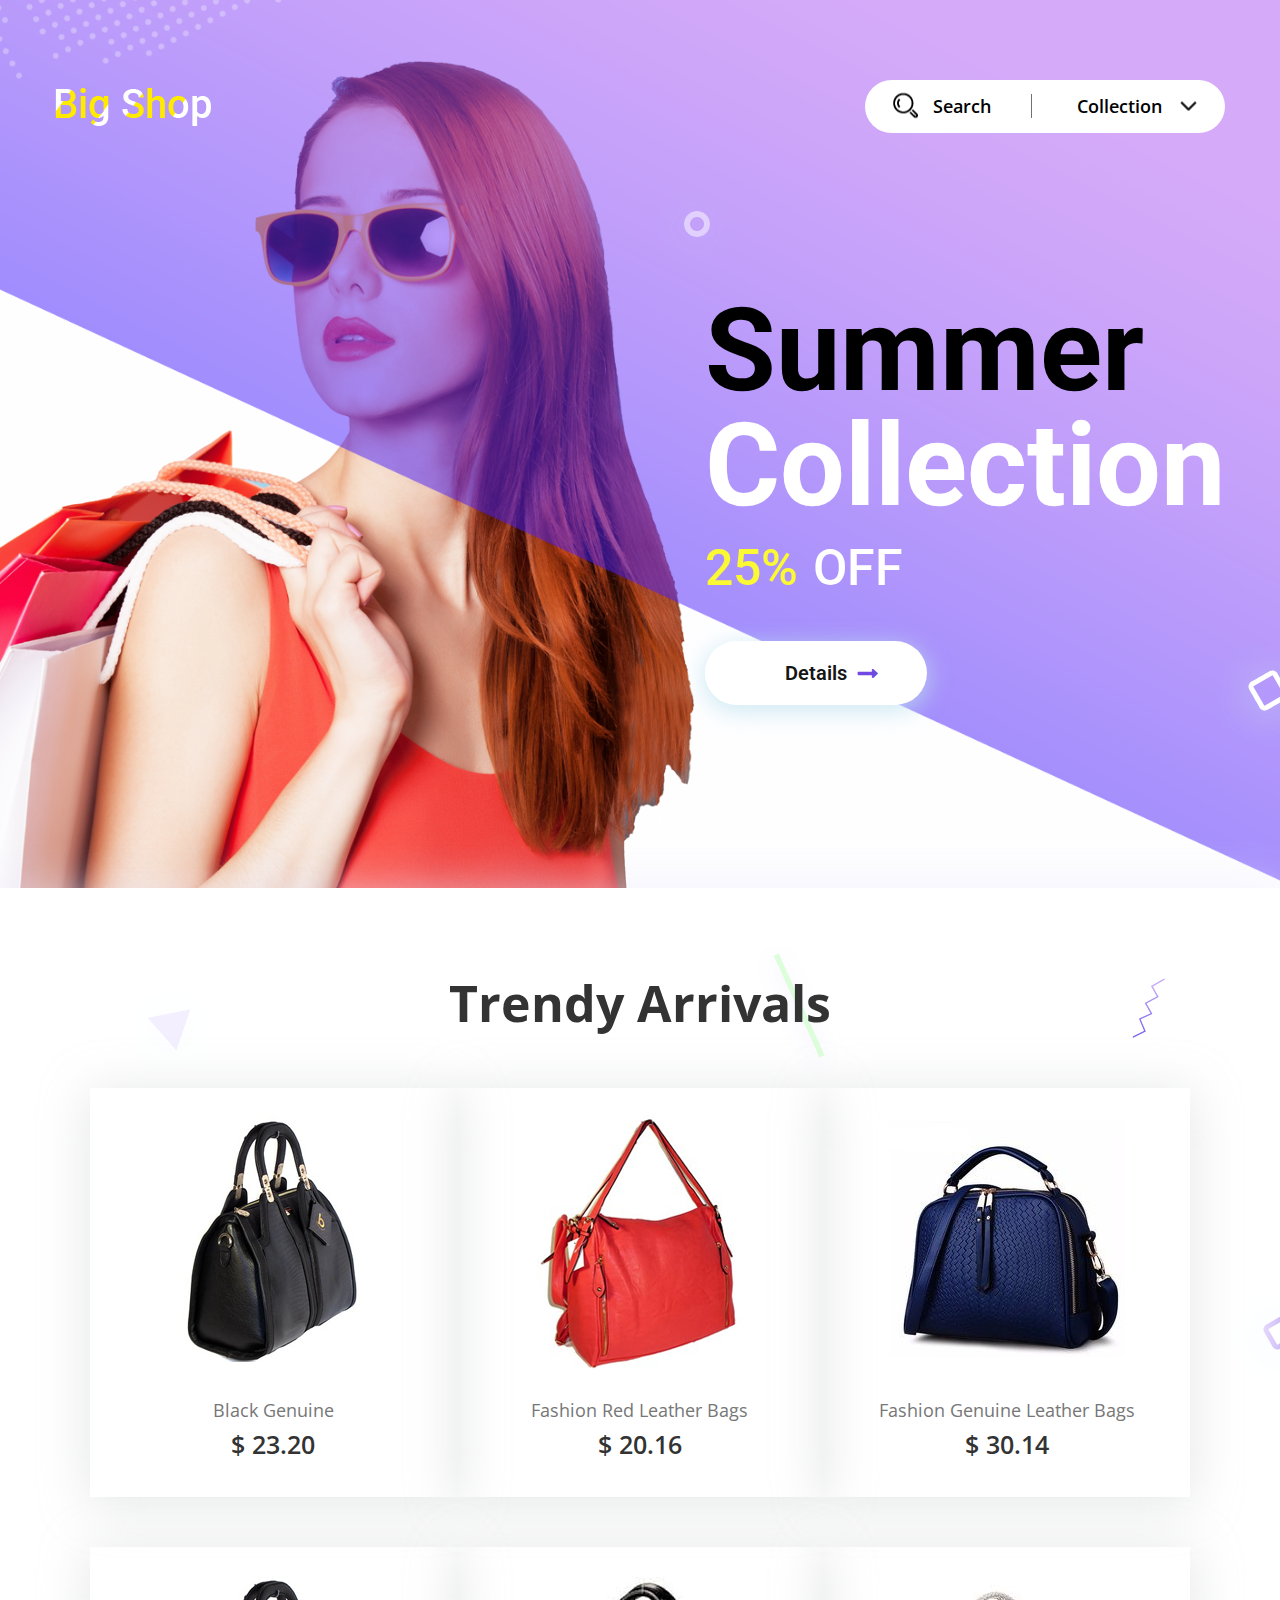
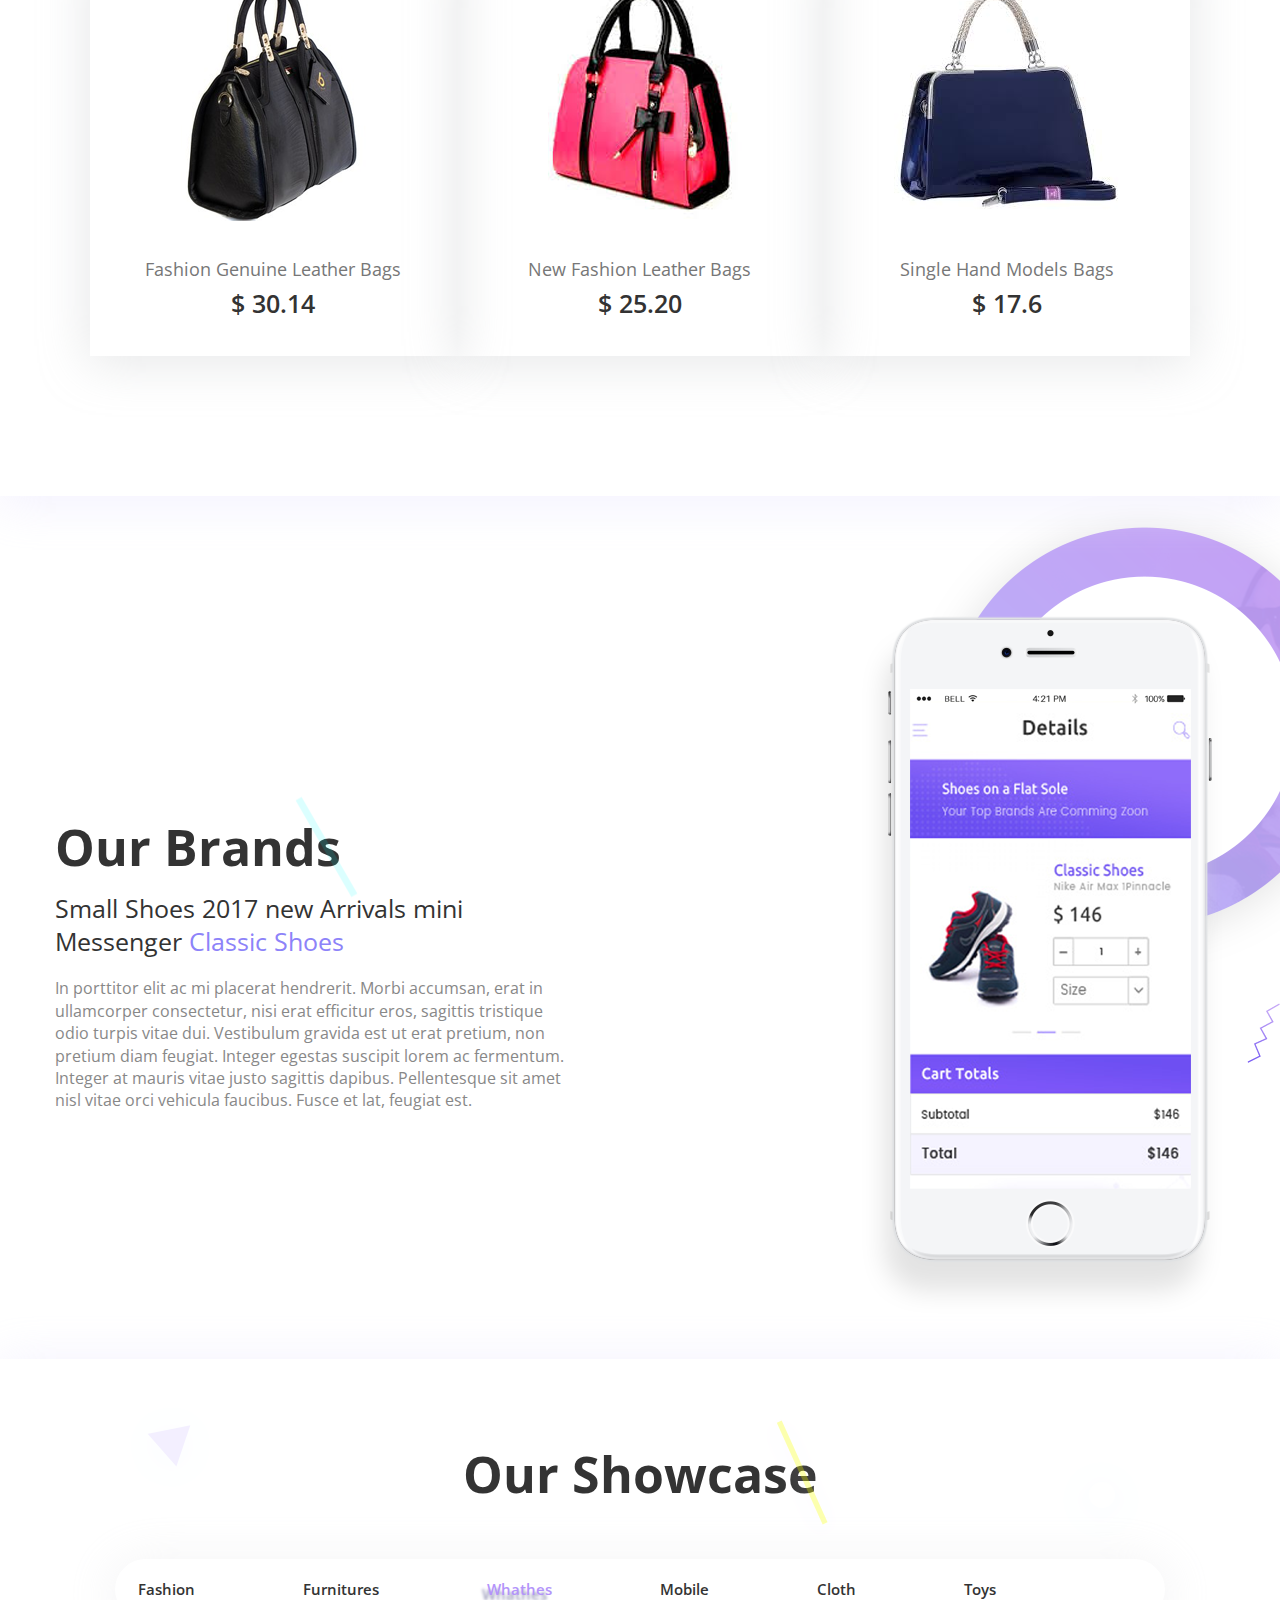
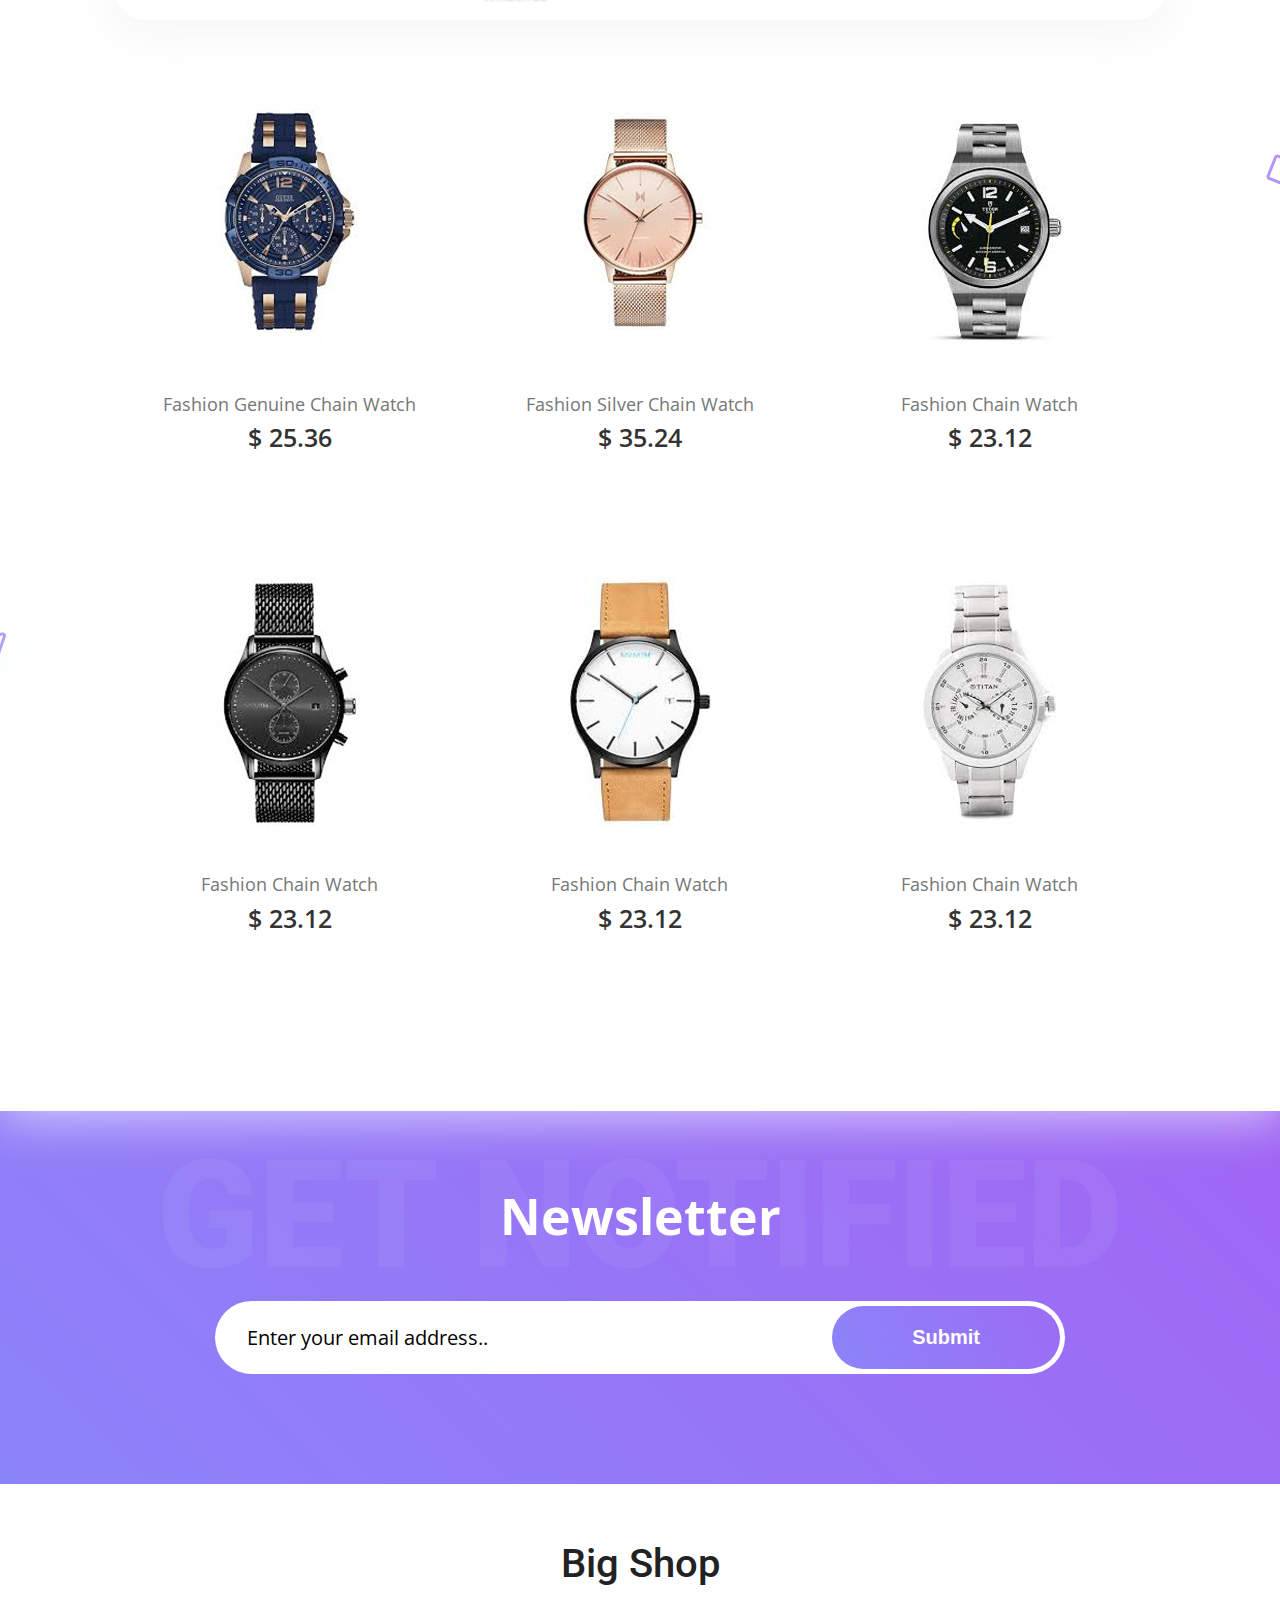
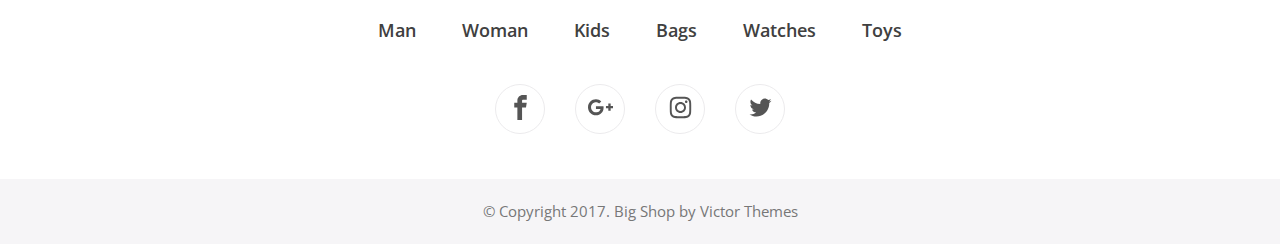
<file: app/index.html>
<!DOCTYPE html>
<html lang="en">
<head>
  <meta charset="UTF-8">
  <meta name="viewport" content="width=device-width, initial-scale=1.0">
  <meta http-equiv="X-UA-Compatible" content="ie=edge">
  <title>Test Shop</title>
  <link href="https://fonts.googleapis.com/css2?family=Open+Sans:wght@400;600;700&family=Roboto:wght@400;500;700;900&display=swap" rel="stylesheet">
  <link rel="stylesheet" href="css/style.css">
  <link rel="stylesheet" href="css/fonts-style.css">
</head>
<body>

<!-- Header -->
<header class="header">
  <div class="header__bg">
    <div class="header__decor">
      <div class="container">
        <div class="header__top">
          <div class="header__top-logo">
            <a href="#">
              <img class="header__top-logo-img" src="img/logotip.png" alt="Logotip">
            </a>
          </div>
          <div class="header__top-info">
            <a class="header__top-info-link header__top-info-link-search js-search" href="#">Search</a>
            <a class="header__top-info-link header__top-info-link-collection js-collection" href="#">Collection</a>
            <div class="header__top-search">
              <input class="header__top-search-input" type="search" placeholder="Search..">
            </div>
            <div class="header__top-collection">
              <ul class="header__top-collection-list">
                <li class="header__top-collection-item">
                  <a class="header__top-collection-link" href="">Text</a>
                </li>
                <li class="header__top-collection-item">
                  <a class="header__top-collection-link" href="">Text</a>
                </li>
                <li class="header__top-collection-item">
                  <a class="header__top-collection-link" href="">Text</a>
                </li>
              </ul>
            </div>
          </div>
        </div>
        <div class="header__intro">
          <h1 class="header__intro-title">
            <span>Summer</span> Collection
          </h1>
          <div class="header__intro-text">
            <div class="header__intro-text-sale">25%</div>
            <div class="header__intro-text-result">off</div>
          </div>
          <div class="header__intro-wrap-btn">
            <a class="header__intro-btn btn" href="#">Details</a>
          </div>
        </div>
      </div>
    </div>
  </div>
</header>

<!-- Trendy -->
<section class="section section-trendy">
  <div class="container">
    <div class="trendy">
      <div class="trendy__header">
        <h2 class="trendy__title trendy__title-decor title">
          Trendy Arrivals
        </h2>
      </div>
      <div class="product__wrap trendy__wrap">
        <div class="product__cart trendy__cart">
          <div class="product__item trendy__cart-item">
            <div class="product__img product trendy__cart-img"><img src="img/trendy/trendy1.png" alt="Сумка"></div>
            <div class="product__text product trendy__cart-content-text">Black Genuine</div>
            <div class="product__cena trendy__cart-content-cena">$ 23.20</div>
            <div class="product__info trendy__cart-info">
              <a class="product__info-img trendy__cart-info-img" href="#">
                <img src="img/icon/icon-like.png" alt="">
                <span class="product__info-counter trendy__cart-info-counter">253</span>
              </a>
              <a class="product__info-img trendy__cart-info-img" href="#">
                <img src="img/icon/icon-message.png" alt="">
                <span class="product__info-counter trendy__cart-info-counter">120</span>
              </a>
            </div>
          </div>
          <a class="product__btn trendy__cart-btn btn" href="#">Add to Cart</a>
        </div>

        <div class="product__cart trendy__cart">
          <div class="product__item trendy__cart-item">
            <div class="product__img trendy__cart-img"><img src="img/trendy/trendy2.png" alt="Сумка"></div>
            <div class="product__text trendy__cart-content-text">Fashion Red Leather Bags</div>
            <div class="product__cena trendy__cart-content-cena">$ 20.16</div>
            <div class="product__info trendy__cart-info">
              <a class="product__info-img trendy__cart-info-img" href="#">
                <img src="img/icon/icon-like.png" alt="">
                <span class="product__info-counter trendy__cart-info-counter">253</span>
              </a>
              <a class="product__info-img trendy__cart-info-img" href="#">
                <img src="img/icon/icon-message.png" alt="">
                <span class="product__info-counter trendy__cart-info-counter">120</span>
              </a>
            </div>
          </div>
          <a class="product__btn trendy__cart-btn btn" href="#">Add to Cart</a>
        </div>

        <div class="product__cart trendy__cart">
          <div class="product__item trendy__cart-item">
            <div class="product__img trendy__cart-img"><img src="img/trendy/trendy3.png" alt="Сумка"></div>
            <div class="product__text trendy__cart-content-text">Fashion Genuine Leather Bags </div>
            <div class="product__cena trendy__cart-content-cena">$ 30.14</div>
            <div class="product__info trendy__cart-info">
              <a class="product__info-img trendy__cart-info-img" href="#">
                <img src="img/icon/icon-like.png" alt="">
                <span class="product__info-counter trendy__cart-info-counter">253</span>
              </a>
              <a class="product__info-img trendy__cart-info-img" href="#">
                <img src="img/icon/icon-message.png" alt="">
                <span class="product__info-counter trendy__cart-info-counter">120</span>
              </a>
            </div>
          </div>
          <a class="product__btn trendy__cart-btn btn" href="#">Add to Cart</a>
        </div>

        <div class="product__cart trendy__cart">
          <div class="product__item trendy__cart-item">
            <div class="product__img trendy__cart-img"><img src="img/trendy/trendy1.png" alt="Сумка"></div>
            <div class="product__text trendy__cart-content-text">Fashion Genuine Leather Bags </div>
            <div class="product__cena trendy__cart-content-cena">$ 30.14</div>
            <div class="product__info trendy__cart-info">
              <a class="product__info-img trendy__cart-info-img" href="#">
                <img src="img/icon/icon-like.png" alt="">
                <span class="product__info-counter trendy__cart-info-counter">253</span>
              </a>
              <a class="product__info-img trendy__cart-info-img" href="#">
                <img src="img/icon/icon-message.png" alt="">
                <span class="product__info-counter trendy__cart-info-counter">120</span>
              </a>
            </div>
          </div>
          <a class="product__btn trendy__cart-btn btn" href="#">Add to Cart</a>
        </div>

        <div class="product__cart trendy__cart">
          <div class="product__item trendy__cart-item">
            <div class="product__img trendy__cart-img"><img src="img/trendy/trendy5.png" alt="Сумка"></div>
            <div class="product__text trendy__cart-content-text">New Fashion Leather Bags</div>
            <div class="product__cena trendy__cart-content-cena">$ 25.20</div>
            <div class="product__info trendy__cart-info">
              <a class="product__info-img trendy__cart-info-img" href="#">
                <img src="img/icon/icon-like.png" alt="">
                <span class="product__info-counter trendy__cart-info-counter">253</span>
              </a>
              <a class="product__info-img trendy__cart-info-img" href="#">
                <img src="img/icon/icon-message.png" alt="">
                <span class="product__info-counter trendy__cart-info-counter">120</span>
              </a>
            </div>
          </div>
          <a class="product__btn trendy__cart-btn btn" href="#">Add to Cart</a>
        </div>

        <div class="product__cart trendy__cart">
          <div class="product__item trendy__cart-item">
            <div class="product__img trendy__cart-img"><img src="img/trendy/trendy6.png" alt="Сумка"></div>
            <div class="product__text trendy__cart-content-text">Single Hand Models Bags</div>
            <div class="product__cena trendy__cart-content-cena">$ 17.6</div>
            <div class="product__info trendy__cart-info">
              <a class="product__info-img trendy__cart-info-img" href="#">
                <img src="img/icon/icon-like.png" alt="">
                <span class="product__info-counter trendy__cart-info-counter">253</span>
              </a>
              <a class="product__info-img trendy__cart-info-img" href="#">
                <img src="img/icon/icon-message.png" alt="">
                <span class="product__info-counter trendy__cart-info-counter">120</span>
              </a>
            </div>
          </div>
          <a class="product__btn trendy__cart-btn btn" href="#">Add to Cart</a>
        </div>
      </div>
    </div>
  </div>
</section>

<section class="section section-brands">
  <div class="container">
    <div class="brands">
      <div class="brands__wrap">
        <div class="brands__content">
          <div class="brands__header">
            <h2 class="brands__title title">
              Our Brands
            </h2>
          </div>
          <div class="brands__subtitle">
            Small Shoes 2017 new Arrivals  mini Messenger <span>Classic Shoes</span>
          </div>
          <div class="brands__text">
            <p>In porttitor elit ac mi placerat hendrerit. Morbi accumsan, erat in ullamcorper consectetur, nisi erat efficitur eros, sagittis tristique odio turpis vitae dui. Vestibulum gravida est ut erat pretium, non pretium diam feugiat. Integer egestas suscipit lorem ac fermentum. Integer at mauris vitae justo sagittis dapibus. Pellentesque sit amet nisl vitae orci vehicula faucibus. Fusce et lat, feugiat est. </p>
          </div>
        </div>
        <div class="brands__item">
          <div class="brands__img">
            <img src="img/brands/brands-iphone.png" alt="Телефон">
          </div>
        </div>
      </div>
    </div>
  </div>
</section>

<!-- showcase -->
<section class="section section-showcase">
  <div class="container">
    <div class="showcase">
      <div class="showcase__header">
        <h2 class="showcase__title showcase__title-decor title ">
          Our Showcase
        </h2>
      </div>
      <div class="showcase__menu">
        <ul class="showcase__menu-list">
          <li class="showcase__menu-text js--showcase__menu-text" data-menu="1">Fashion</li>
          <li class="showcase__menu-text js--showcase__menu-text" data-menu="2">Furnitures</li>
          <li class="showcase__menu-text js--showcase__menu-text showcase__menu-text-active" data-menu="3">Whathes</li>
          <li class="showcase__menu-text js--showcase__menu-text" data-menu="4">Mobile</li>
          <li class="showcase__menu-text js--showcase__menu-text" data-menu="5">Cloth</li>
          <li class="showcase__menu-text js--showcase__menu-text" data-menu="6">Toys</li>  
        </ul>
      </div>
      <div class="product__wrap showcase__wrap js--product__wrap" data-content="1">
        <div class="product__cart showcase__cart">
          <div class="product__item showcase__item">
            <div class="product__img showcase__img"><img src="img/showcase/showcase1.png" alt="Часы"></div>
            <div class="product__text showcase__cart-content-text">Fashion Genuine Chain Watch</div>
            <div class="product__cena showcase__cart-content-cena">$ 25.36</div>
            <div class="product__info showcase__cart-info">
              <a class="product__info-img showcase__cart-info-img" href="#">
                <img src="img/icon/icon-like.png" alt="">
                <span class="product__info-counter showcase__cart-info-counter">253</span>
              </a>
              <a class="product__info-img showcase__cart-info-img" href="#">
                <img src="img/icon/icon-message.png" alt="">
                <span class="product__info-counter showcase__cart-info-counter">120</span>
              </a>
            </div>
          </div>
          <a class="product__btn trendy__cart-btn btn" href="#">Add to Cart</a>
        </div>

        <div class="product__cart showcase__cart">
          <div class="product__item showcase__item">
            <div class="product__img showcase__img"><img src="img/showcase/showcase2.png" alt="Часы"></div>
            <div class="product__text trendy__cart-content-text"> Fashion Silver Chain Watch </div>
            <div class="product__cena trendy__cart-content-cena">$ 35.24</div>
            <div class="product__info showcase__cart-info">
              <a class="product__info-img showcase__cart-info-img" href="#">
                <img src="img/icon/icon-like.png" alt="">
                <span class="product__info-counter showcase__cart-info-counter">253</span>
              </a>
              <a class="product__info-img showcase__cart-info-img" href="#">
                <img src="img/icon/icon-message.png" alt="">
                <span class="product__info-counter showcase__cart-info-counter">120</span>
              </a>
            </div>
          </div>
          <a class="product__btn trendy__cart-btn btn" href="#">Add to Cart</a>
        </div>

        <div class="product__cart showcase__cart">
          <div class="product__item showcase__item">
            <div class="product__img showcase__img"><img src="img/showcase/showcase3.png" alt="Часы"></div>
            <div class="product__text trendy__cart-content-text">Fashion Chain Watch</div>
            <div class="product__cena trendy__cart-content-cena">$ 23.12</div>
            <div class="product__info showcase__cart-info">
              <a class="product__info-img showcase__cart-info-img" href="#">
                <img src="img/icon/icon-like.png" alt="">
                <span class="product__info-counter showcase__cart-info-counter">253</span>
              </a>
              <a class="product__info-img showcase__cart-info-img" href="#">
                <img src="img/icon/icon-message.png" alt="">
                <span class="product__info-counter showcase__cart-info-counter">120</span>
              </a>
            </div>
          </div>
          <a class="product__btn trendy__cart-btn btn" href="#">Add to Cart</a>
        </div>

        <div class="product__cart showcase__cart">
          <div class="product__item showcase__item">
            <div class="product__img showcase__img"><img src="img/showcase/showcase4.png" alt="Часы"></div>
            <div class="product__text trendy__cart-content-text">Fashion Chain Watch</div>
            <div class="product__cena trendy__cart-content-cena">$ 23.12</div>
            <div class="product__info showcase__cart-info">
              <a class="product__info-img showcase__cart-info-img" href="#">
                <img src="img/icon/icon-like.png" alt="">
                <span class="product__info-counter showcase__cart-info-counter">253</span>
              </a>
              <a class="product__info-img showcase__cart-info-img" href="#">
                <img src="img/icon/icon-message.png" alt="">
                <span class="product__info-counter showcase__cart-info-counter">120</span>
              </a>
            </div>
          </div>
          <a class="product__btn trendy__cart-btn btn" href="#">Add to Cart</a>
        </div>

        <div class="product__cart showcase__cart">
          <div class="product__item showcase__item">
            <div class="product__img showcase__img"><img src="img/showcase/showcase5.png" alt="Часы"></div>
            <div class="product__text trendy__cart-content-text">Fashion Chain Watch</div>
            <div class="product__cena trendy__cart-content-cena">$ 23.12</div>
            <div class="product__info showcase__cart-info">
              <a class="product__info-img showcase__cart-info-img" href="#">
                <img src="img/icon/icon-like.png" alt="">
                <span class="product__info-counter showcase__cart-info-counter">253</span>
              </a>
              <a class="product__info-img showcase__cart-info-img" href="#">
                <img src="img/icon/icon-message.png" alt="">
                <span class="product__info-counter showcase__cart-info-counter">120</span>
              </a>
            </div>
          </div>
          <a class="product__btn trendy__cart-btn btn" href="#">Add to Cart</a>
        </div>

        <div class="product__cart showcase__cart">
          <div class="product__item showcase__item">
            <div class="product__img showcase__img"><img src="img/showcase/showcase6.png" alt="Часы"></div>
            <div class="product__text trendy__cart-content-text">Fashion Chain Watch</div>
            <div class="product__cena trendy__cart-content-cena">$ 23.12</div>
            <div class="product__info showcase__cart-info">
              <a class="product__info-img showcase__cart-info-img" href="#">
                <img src="img/icon/icon-like.png" alt="">
                <span class="product__info-counter showcase__cart-info-counter">253</span>
              </a>
              <a class="product__info-img showcase__cart-info-img" href="#">
                <img src="img/icon/icon-message.png" alt="">
                <span class="product__info-counter showcase__cart-info-counter">120</span>
              </a>
            </div>
          </div>
        </div>
        <a class="product__btn trendy__cart-btn btn" href="#">Add to Cart</a>
      </div>

      <div class="product__wrap showcase__wrap js--product__wrap" data-content="2">
        <div class="product__cart showcase__cart">
          <div class="product__item showcase__item">
            <div class="product__img showcase__img"><img src="img/showcase/showcase7.png" alt="Часы"></div>
            <div class="product__text trendy__cart-content-text">Fashion Genuine Chain Watch</div>
            <div class="product__cena trendy__cart-content-cena">$ 25.36</div>
            <div class="product__info showcase__cart-info">
              <a class="product__info-img showcase__cart-info-img" href="#">
                <img src="img/icon/icon-like.png" alt="">
                <span class="product__info-counter showcase__cart-info-counter">253</span>
              </a>
              <a class="product__info-img showcase__cart-info-img" href="#">
                <img src="img/icon/icon-message.png" alt="">
                <span class="product__info-counter showcase__cart-info-counter">120</span>
              </a>
            </div>
          </div>
          <a class="product__btn trendy__cart-btn btn" href="#">Add to Cart</a>
        </div>

        <div class="product__cart showcase__cart">
          <div class="product__item showcase__item">
            <div class="product__img showcase__img"><img src="img/showcase/showcase2.png" alt="Часы"></div>
            <div class="product__text trendy__cart-content-text"> Fashion Silver Chain Watch </div>
            <div class="product__cena trendy__cart-content-cena">$ 35.24</div>
            <div class="product__info showcase__cart-info">
              <a class="product__info-img showcase__cart-info-img" href="#">
                <img src="img/icon/icon-like.png" alt="">
                <span class="product__info-counter showcase__cart-info-counter">253</span>
              </a>
              <a class="product__info-img showcase__cart-info-img" href="#">
                <img src="img/icon/icon-message.png" alt="">
                <span class="product__info-counter showcase__cart-info-counter">120</span>
              </a>
            </div>
          </div>
          <a class="product__btn trendy__cart-btn btn" href="#">Add to Cart</a>
        </div>

        <div class="product__cart showcase__cart">
          <div class="product__item showcase__item">
            <div class="product__img showcase__img"><img src="img/showcase/showcase3.png" alt="Часы"></div>
            <div class="product__text trendy__cart-content-text">Fashion Chain Watch</div>
            <div class="product__cena trendy__cart-content-cena">$ 23.12</div>
            <div class="product__info showcase__cart-info">
              <a class="product__info-img showcase__cart-info-img" href="#">
                <img src="img/icon/icon-like.png" alt="">
                <span class="product__info-counter showcase__cart-info-counter">253</span>
              </a>
              <a class="product__info-img showcase__cart-info-img" href="#">
                <img src="img/icon/icon-message.png" alt="">
                <span class="product__info-counter showcase__cart-info-counter">120</span>
              </a>
            </div>
          </div>
          <a class="product__btn trendy__cart-btn btn" href="#">Add to Cart</a>
        </div>

        <div class="product__cart showcase__cart">
          <div class="product__item showcase__item">
            <div class="product__img showcase__img"><img src="img/showcase/showcase4.png" alt="Часы"></div>
            <div class="product__text trendy__cart-content-text">Fashion Chain Watch</div>
            <div class="product__cena trendy__cart-content-cena">$ 23.12</div>
            <div class="product__info showcase__cart-info">
              <a class="product__info-img showcase__cart-info-img" href="#">
                <img src="img/icon/icon-like.png" alt="">
                <span class="product__info-counter showcase__cart-info-counter">253</span>
              </a>
              <a class="product__info-img showcase__cart-info-img" href="#">
                <img src="img/icon/icon-message.png" alt="">
                <span class="product__info-counter showcase__cart-info-counter">120</span>
              </a>
            </div>
          </div>
          <a class="product__btn trendy__cart-btn btn" href="#">Add to Cart</a>
        </div>

        <div class="product__cart showcase__cart">
          <div class="product__item showcase__item">
            <div class="product__img showcase__img"><img src="img/showcase/showcase5.png" alt="Часы"></div>
            <div class="product__text trendy__cart-content-text">Fashion Chain Watch</div>
            <div class="product__cena trendy__cart-content-cena">$ 23.12</div>
            <div class="product__info showcase__cart-info">
              <a class="product__info-img showcase__cart-info-img" href="#">
                <img src="img/icon/icon-like.png" alt="">
                <span class="product__info-counter showcase__cart-info-counter">253</span>
              </a>
              <a class="product__info-img showcase__cart-info-img" href="#">
                <img src="img/icon/icon-message.png" alt="">
                <span class="product__info-counter showcase__cart-info-counter">120</span>
              </a>
            </div>
          </div>
          <a class="product__btn trendy__cart-btn btn" href="#">Add to Cart</a>
        </div>

        <div class="product__cart showcase__cart">
          <div class="product__item showcase__item">
            <div class="product__img showcase__img"><img src="img/showcase/showcase6.png" alt="Часы"></div>
            <div class="product__text trendy__cart-content-text">Fashion Chain Watch</div>
            <div class="product__cena trendy__cart-content-cena">$ 23.12</div>
            <div class="product__info showcase__cart-info">
              <a class="product__info-img showcase__cart-info-img" href="#">
                <img src="img/icon/icon-like.png" alt="">
                <span class="product__info-counter showcase__cart-info-counter">253</span>
              </a>
              <a class="product__info-img showcase__cart-info-img" href="#">
                <img src="img/icon/icon-message.png" alt="">
                <span class="product__info-counter showcase__cart-info-counter">120</span>
              </a>
            </div>
          </div>
        </div>
        <a class="product__btn trendy__cart-btn btn" href="#">Add to Cart</a>
      </div>

      <div class="product__wrap showcase__wrap js--product__wrap showcase__wrap-active" data-content="3">
        <div class="product__cart showcase__cart">
          <div class="product__item showcase__item">
            <div class="product__img showcase__img"><img src="img/showcase/showcase7.png" alt="Часы"></div>
            <div class="product__text trendy__cart-content-text">Fashion Genuine Chain Watch</div>
            <div class="product__cena trendy__cart-content-cena">$ 25.36</div>
            <div class="product__info showcase__cart-info">
              <a class="product__info-img showcase__cart-info-img" href="#">
                <img src="img/icon/icon-like.png" alt="">
                <span class="product__info-counter showcase__cart-info-counter">253</span>
              </a>
              <a class="product__info-img showcase__cart-info-img" href="#">
                <img src="img/icon/icon-message.png" alt="">
                <span class="product__info-counter showcase__cart-info-counter">120</span>
              </a>
            </div>
          </div>
          <a class="product__btn trendy__cart-btn btn" href="#">Add to Cart</a>
        </div>

        <div class="product__cart showcase__cart">
          <div class="product__item showcase__item">
            <div class="product__img showcase__img"><img src="img/showcase/showcase3.png" alt="Часы"></div>
            <div class="product__text trendy__cart-content-text"> Fashion Silver Chain Watch </div>
            <div class="product__cena trendy__cart-content-cena">$ 35.24</div>
            <div class="product__info showcase__cart-info">
              <a class="product__info-img showcase__cart-info-img" href="#">
                <img src="img/icon/icon-like.png" alt="">
                <span class="product__info-counter showcase__cart-info-counter">253</span>
              </a>
              <a class="product__info-img showcase__cart-info-img" href="#">
                <img src="img/icon/icon-message.png" alt="">
                <span class="product__info-counter showcase__cart-info-counter">120</span>
              </a>
            </div>
          </div>
          <a class="product__btn trendy__cart-btn btn" href="#">Add to Cart</a>
        </div>

        <div class="product__cart showcase__cart">
          <div class="product__item showcase__item">
            <div class="product__img showcase__img"><img src="img/showcase/showcase2.png" alt="Часы"></div>
            <div class="product__text trendy__cart-content-text">Fashion Chain Watch</div>
            <div class="product__cena trendy__cart-content-cena">$ 23.12</div>
            <div class="product__info showcase__cart-info">
              <a class="product__info-img showcase__cart-info-img" href="#">
                <img src="img/icon/icon-like.png" alt="">
                <span class="product__info-counter showcase__cart-info-counter">253</span>
              </a>
              <a class="product__info-img showcase__cart-info-img" href="#">
                <img src="img/icon/icon-message.png" alt="">
                <span class="product__info-counter showcase__cart-info-counter">120</span>
              </a>
            </div>
          </div>
          <a class="product__btn trendy__cart-btn btn" href="#">Add to Cart</a>
        </div>

        <div class="product__cart showcase__cart">
          <div class="product__item showcase__item">
            <div class="product__img showcase__img"><img src="img/showcase/showcase4.png" alt="Часы"></div>
            <div class="product__text trendy__cart-content-text">Fashion Chain Watch</div>
            <div class="product__cena trendy__cart-content-cena">$ 23.12</div>
            <div class="product__info showcase__cart-info">
              <a class="product__info-img showcase__cart-info-img" href="#">
                <img src="img/icon/icon-like.png" alt="">
                <span class="product__info-counter showcase__cart-info-counter">253</span>
              </a>
              <a class="product__info-img showcase__cart-info-img" href="#">
                <img src="img/icon/icon-message.png" alt="">
                <span class="product__info-counter showcase__cart-info-counter">120</span>
              </a>
            </div>
          </div>
          <a class="product__btn trendy__cart-btn btn" href="#">Add to Cart</a>
        </div>

        <div class="product__cart showcase__cart">
          <div class="product__item showcase__item">
            <div class="product__img showcase__img"><img src="img/showcase/showcase5.png" alt="Часы"></div>
            <div class="product__text trendy__cart-content-text">Fashion Chain Watch</div>
            <div class="product__cena trendy__cart-content-cena">$ 23.12</div>
            <div class="product__info showcase__cart-info">
              <a class="product__info-img showcase__cart-info-img" href="#">
                <img src="img/icon/icon-like.png" alt="">
                <span class="product__info-counter showcase__cart-info-counter">253</span>
              </a>
              <a class="product__info-img showcase__cart-info-img" href="#">
                <img src="img/icon/icon-message.png" alt="">
                <span class="product__info-counter showcase__cart-info-counter">120</span>
              </a>
            </div>
          </div>
          <a class="product__btn trendy__cart-btn btn" href="#">Add to Cart</a>
        </div>

        <div class="product__cart showcase__cart">
          <div class="product__item showcase__item">
            <div class="product__img showcase__img"><img src="img/showcase/showcase6.png" alt="Часы"></div>
            <div class="product__text trendy__cart-content-text">Fashion Chain Watch</div>
            <div class="product__cena trendy__cart-content-cena">$ 23.12</div>
            <div class="product__info showcase__cart-info">
              <a class="product__info-img showcase__cart-info-img" href="#">
                <img src="img/icon/icon-like.png" alt="">
                <span class="product__info-counter showcase__cart-info-counter">253</span>
              </a>
              <a class="product__info-img showcase__cart-info-img" href="#">
                <img src="img/icon/icon-message.png" alt="">
                <span class="product__info-counter showcase__cart-info-counter">120</span>
              </a>
            </div>
          </div>
          <a class="product__btn trendy__cart-btn btn" href="#">Add to Cart</a>
        </div>
      </div>

      <div class="product__wrap showcase__wrap js--product__wrap" data-content="4">
        <div class="product__cart showcase__cart">
          <div class="product__item showcase__item">
            <div class="product__img showcase__img"><img src="img/showcase/showcase7.png" alt="Часы"></div>
            <div class="product__text trendy__cart-content-text">Fashion Genuine Chain Watch</div>
            <div class="product__cena trendy__cart-content-cena">$ 25.36</div>
            <div class="product__info showcase__cart-info">
              <a class="product__info-img showcase__cart-info-img" href="#">
                <img src="img/icon/icon-like.png" alt="">
                <span class="product__info-counter showcase__cart-info-counter">253</span>
              </a>
              <a class="product__info-img showcase__cart-info-img" href="#">
                <img src="img/icon/icon-message.png" alt="">
                <span class="product__info-counter showcase__cart-info-counter">120</span>
              </a>
            </div>
          </div>
          <a class="product__btn trendy__cart-btn btn" href="#">Add to Cart</a>
        </div>

        <div class="product__cart showcase__cart">
          <div class="product__item showcase__item">
            <div class="product__img showcase__img"><img src="img/showcase/showcase2.png" alt="Часы"></div>
            <div class="product__text trendy__cart-content-text"> Fashion Silver Chain Watch </div>
            <div class="product__cena trendy__cart-content-cena">$ 35.24</div>
            <div class="product__info showcase__cart-info">
              <a class="product__info-img showcase__cart-info-img" href="#">
                <img src="img/icon/icon-like.png" alt="">
                <span class="product__info-counter showcase__cart-info-counter">253</span>
              </a>
              <a class="product__info-img showcase__cart-info-img" href="#">
                <img src="img/icon/icon-message.png" alt="">
                <span class="product__info-counter showcase__cart-info-counter">120</span>
              </a>
            </div>
          </div>
          <a class="product__btn trendy__cart-btn btn" href="#">Add to Cart</a>
        </div>

        <div class="product__cart showcase__cart">
          <div class="product__item showcase__item">
            <div class="product__img showcase__img"><img src="img/showcase/showcase3.png" alt="Часы"></div>
            <div class="product__text trendy__cart-content-text">Fashion Chain Watch</div>
            <div class="product__cena trendy__cart-content-cena">$ 23.12</div>
            <div class="product__info showcase__cart-info">
              <a class="product__info-img showcase__cart-info-img" href="#">
                <img src="img/icon/icon-like.png" alt="">
                <span class="product__info-counter showcase__cart-info-counter">253</span>
              </a>
              <a class="product__info-img showcase__cart-info-img" href="#">
                <img src="img/icon/icon-message.png" alt="">
                <span class="product__info-counter showcase__cart-info-counter">120</span>
              </a>
            </div>
          </div>
          <a class="product__btn trendy__cart-btn btn" href="#">Add to Cart</a>
        </div>

        <div class="product__cart showcase__cart">
          <div class="product__item showcase__item">
            <div class="product__img showcase__img"><img src="img/showcase/showcase5.png" alt="Часы"></div>
            <div class="product__text trendy__cart-content-text">Fashion Chain Watch</div>
            <div class="product__cena trendy__cart-content-cena">$ 23.12</div>
            <div class="product__info showcase__cart-info">
              <a class="product__info-img showcase__cart-info-img" href="#">
                <img src="img/icon/icon-like.png" alt="">
                <span class="product__info-counter showcase__cart-info-counter">253</span>
              </a>
              <a class="product__info-img showcase__cart-info-img" href="#">
                <img src="img/icon/icon-message.png" alt="">
                <span class="product__info-counter showcase__cart-info-counter">120</span>
              </a>
            </div>
          </div>
          <a class="product__btn trendy__cart-btn btn" href="#">Add to Cart</a>
        </div>

        <div class="product__cart showcase__cart">
          <div class="product__item showcase__item">
            <div class="product__img showcase__img"><img src="img/showcase/showcase4.png" alt="Часы"></div>
            <div class="product__text trendy__cart-content-text">Fashion Chain Watch</div>
            <div class="product__cena trendy__cart-content-cena">$ 23.12</div>
             <div class="product__info showcase__cart-info">
              <a class="product__info-img showcase__cart-info-img" href="#">
                <img src="img/icon/icon-like.png" alt="">
                <span class="product__info-counter showcase__cart-info-counter">253</span>
              </a>
              <a class="product__info-img showcase__cart-info-img" href="#">
                <img src="img/icon/icon-message.png" alt="">
                <span class="product__info-counter showcase__cart-info-counter">120</span>
              </a>
            </div>
          </div>
          <a class="product__btn trendy__cart-btn btn" href="#">Add to Cart</a>
        </div>

        <div class="product__cart showcase__cart">
          <div class="product__item showcase__item">
            <div class="product__img showcase__img"><img src="img/showcase/showcase6.png" alt="Часы"></div>
            <div class="product__text trendy__cart-content-text">Fashion Chain Watch</div>
            <div class="product__cena trendy__cart-content-cena">$ 23.12</div>
             <div class="product__info showcase__cart-info">
              <a class="product__info-img showcase__cart-info-img" href="#">
                <img src="img/icon/icon-like.png" alt="">
                <span class="product__info-counter showcase__cart-info-counter">253</span>
              </a>
              <a class="product__info-img showcase__cart-info-img" href="#">
                <img src="img/icon/icon-message.png" alt="">
                <span class="product__info-counter showcase__cart-info-counter">120</span>
              </a>
            </div>
          </div>
          <a class="product__btn trendy__cart-btn btn" href="#">Add to Cart</a>
        </div>
      </div>

      <div class="product__wrap showcase__wrap js--product__wrap" data-content="5">
        <div class="product__cart showcase__cart">
          <div class="product__item showcase__item">
            <div class="product__img showcase__img"><img src="img/showcase/showcase7.png" alt="Часы"></div>
            <div class="product__text trendy__cart-content-text">Fashion Genuine Chain Watch</div>
            <div class="product__cena trendy__cart-content-cena">$ 25.36</div>
            <div class="product__info showcase__cart-info">
              <a class="product__info-img showcase__cart-info-img" href="#">
                <img src="img/icon/icon-like.png" alt="">
                <span class="product__info-counter showcase__cart-info-counter">253</span>
              </a>
              <a class="product__info-img showcase__cart-info-img" href="#">
                <img src="img/icon/icon-message.png" alt="">
                <span class="product__info-counter showcase__cart-info-counter">120</span>
              </a>
            </div>
          </div>
          <a class="product__btn trendy__cart-btn btn" href="#">Add to Cart</a>
        </div>

        <div class="product__cart showcase__cart">
          <div class="product__item showcase__item">
            <div class="product__img showcase__img"><img src="img/showcase/showcase2.png" alt="Часы"></div>
            <div class="product__text trendy__cart-content-text"> Fashion Silver Chain Watch </div>
            <div class="product__cena trendy__cart-content-cena">$ 35.24</div>
            <div class="product__info showcase__cart-info">
              <a class="product__info-img showcase__cart-info-img" href="#">
                <img src="img/icon/icon-like.png" alt="">
                <span class="product__info-counter showcase__cart-info-counter">253</span>
              </a>
              <a class="product__info-img showcase__cart-info-img" href="#">
                <img src="img/icon/icon-message.png" alt="">
                <span class="product__info-counter showcase__cart-info-counter">120</span>
              </a>
            </div>
          </div>
          <a class="product__btn trendy__cart-btn btn" href="#">Add to Cart</a>
        </div>

        <div class="product__cart showcase__cart">
          <div class="product__item showcase__item">
            <div class="product__img showcase__img"><img src="img/showcase/showcase3.png" alt="Часы"></div>
            <div class="product__text trendy__cart-content-text">Fashion Chain Watch</div>
            <div class="product__cena trendy__cart-content-cena">$ 23.12</div>
            <div class="product__info showcase__cart-info">
              <a class="product__info-img showcase__cart-info-img" href="#">
                <img src="img/icon/icon-like.png" alt="">
                <span class="product__info-counter showcase__cart-info-counter">253</span>
              </a>
              <a class="product__info-img showcase__cart-info-img" href="#">
                <img src="img/icon/icon-message.png" alt="">
                <span class="product__info-counter showcase__cart-info-counter">120</span>
              </a>
            </div>
          </div>
          <a class="product__btn trendy__cart-btn btn" href="#">Add to Cart</a>
        </div>

        <div class="product__cart showcase__cart">
          <div class="product__item showcase__item">
            <div class="product__img showcase__img"><img src="img/showcase/showcase4.png" alt="Часы"></div>
            <div class="product__text trendy__cart-content-text">Fashion Chain Watch</div>
            <div class="product__cena trendy__cart-content-cena">$ 23.12</div>
            <div class="product__info showcase__cart-info">
              <a class="product__info-img showcase__cart-info-img" href="#">
                <img src="img/icon/icon-like.png" alt="">
                <span class="product__info-counter showcase__cart-info-counter">253</span>
              </a>
              <a class="product__info-img showcase__cart-info-img" href="#">
                <img src="img/icon/icon-message.png" alt="">
                <span class="product__info-counter showcase__cart-info-counter">120</span>
              </a>
            </div>
          </div>
          <a class="product__btn trendy__cart-btn btn" href="#">Add to Cart</a>
        </div>

        <div class="product__cart showcase__cart">
          <div class="product__item showcase__item">
            <div class="product__img showcase__img"><img src="img/showcase/showcase6.png" alt="Часы"></div>
            <div class="product__text trendy__cart-content-text">Fashion Chain Watch</div>
            <div class="product__cena trendy__cart-content-cena">$ 23.12</div>
            <div class="product__info showcase__cart-info">
              <a class="product__info-img showcase__cart-info-img" href="#">
                <img src="img/icon/icon-like.png" alt="">
                <span class="product__info-counter showcase__cart-info-counter">253</span>
              </a>
              <a class="product__info-img showcase__cart-info-img" href="#">
                <img src="img/icon/icon-message.png" alt="">
                <span class="product__info-counter showcase__cart-info-counter">120</span>
              </a>
            </div>
          </div>
          <a class="product__btn trendy__cart-btn btn" href="#">Add to Cart</a>
        </div>

        <div class="product__cart showcase__cart">
          <div class="product__item showcase__item">
            <div class="product__img showcase__img"><img src="img/showcase/showcase5.png" alt="Часы"></div>
            <div class="product__text trendy__cart-content-text">Fashion Chain Watch</div>
            <div class="product__cena trendy__cart-content-cena">$ 23.12</div>
            <div class="product__info showcase__cart-info">
              <a class="product__info-img showcase__cart-info-img" href="#">
                <img src="img/icon/icon-like.png" alt="">
                <span class="product__info-counter showcase__cart-info-counter">253</span>
              </a>
              <a class="product__info-img showcase__cart-info-img" href="#">
                <img src="img/icon/icon-message.png" alt="">
                <span class="product__info-counter showcase__cart-info-counter">120</span>
              </a>
            </div>
          </div>
          <a class="product__btn trendy__cart-btn btn" href="#">Add to Cart</a>
        </div>
      </div>

      <div class="product__wrap showcase__wrap js--product__wrap" data-content="6">
        <div class="product__cart showcase__cart">
          <div class="product__item showcase__item">
            <div class="product__img showcase__img"><img src="img/showcase/showcase7.png" alt="Часы"></div>
            <div class="product__text trendy__cart-content-text">Fashion Genuine Chain Watch</div>
            <div class="product__cena trendy__cart-content-cena">$ 25.36</div>
            <div class="product__info showcase__cart-info">
              <a class="product__info-img showcase__cart-info-img" href="#">
                <img src="img/icon/icon-like.png" alt="">
                <span class="product__info-counter showcase__cart-info-counter">253</span>
              </a>
              <a class="product__info-img showcase__cart-info-img" href="#">
                <img src="img/icon/icon-message.png" alt="">
                <span class="product__info-counter showcase__cart-info-counter">120</span>
              </a>
            </div>
          </div>
          <a class="product__btn trendy__cart-btn btn" href="#">Add to Cart</a>
        </div>

        <div class="product__cart showcase__cart">
          <div class="product__item showcase__item">
            <div class="product__img showcase__img"><img src="img/showcase/showcase4.png" alt="Часы"></div>
            <div class="product__text trendy__cart-content-text"> Fashion Silver Chain Watch </div>
            <div class="product__cena trendy__cart-content-cena">$ 35.24</div>
            <div class="product__info showcase__cart-info">
              <a class="product__info-img showcase__cart-info-img" href="#">
                <img src="img/icon/icon-like.png" alt="">
                <span class="product__info-counter showcase__cart-info-counter">253</span>
              </a>
              <a class="product__info-img showcase__cart-info-img" href="#">
                <img src="img/icon/icon-message.png" alt="">
                <span class="product__info-counter showcase__cart-info-counter">120</span>
              </a>
            </div>
          </div>
          <a class="product__btn trendy__cart-btn btn" href="#">Add to Cart</a>
        </div>

        <div class="product__cart showcase__cart">
          <div class="product__item showcase__item">
            <div class="product__img showcase__img"><img src="img/showcase/showcase3.png" alt="Часы"></div>
            <div class="product__text trendy__cart-content-text">Fashion Chain Watch</div>
            <div class="product__cena trendy__cart-content-cena">$ 23.12</div>
            <div class="product__info showcase__cart-info">
              <a class="product__info-img showcase__cart-info-img" href="#">
                <img src="img/icon/icon-like.png" alt="">
                <span class="product__info-counter showcase__cart-info-counter">253</span>
              </a>
              <a class="product__info-img showcase__cart-info-img" href="#">
                <img src="img/icon/icon-message.png" alt="">
                <span class="product__info-counter showcase__cart-info-counter">120</span>
              </a>
            </div>
          </div>
          <a class="product__btn trendy__cart-btn btn" href="#">Add to Cart</a>
        </div>

        <div class="product__cart showcase__cart">
          <div class="product__item showcase__item">
            <div class="product__img showcase__img"><img src="img/showcase/showcase2.png" alt="Часы"></div>
            <div class="product__text trendy__cart-content-text">Fashion Chain Watch</div>
            <div class="product__cena trendy__cart-content-cena">$ 23.12</div>
            <div class="product__info showcase__cart-info">
              <a class="product__info-img showcase__cart-info-img" href="#">
                <img src="img/icon/icon-like.png" alt="">
                <span class="product__info-counter showcase__cart-info-counter">253</span>
              </a>
              <a class="product__info-img showcase__cart-info-img" href="#">
                <img src="img/icon/icon-message.png" alt="">
                <span class="product__info-counter showcase__cart-info-counter">120</span>
              </a>
            </div>
          </div>
          <a class="product__btn trendy__cart-btn btn" href="#">Add to Cart</a>
        </div>

        <div class="product__cart showcase__cart">
          <div class="product__item showcase__item">
            <div class="product__img showcase__img"><img src="img/showcase/showcase5.png" alt="Часы"></div>
            <div class="product__text trendy__cart-content-text">Fashion Chain Watch</div>
            <div class="product__cena trendy__cart-content-cena">$ 23.12</div>
            <div class="product__info showcase__cart-info">
              <a class="product__info-img showcase__cart-info-img" href="#">
                <img src="img/icon/icon-like.png" alt="">
                <span class="product__info-counter showcase__cart-info-counter">253</span>
              </a>
              <a class="product__info-img showcase__cart-info-img" href="#">
                <img src="img/icon/icon-message.png" alt="">
                <span class="product__info-counter showcase__cart-info-counter">120</span>
              </a>
            </div>
          </div>
          <a class="product__btn trendy__cart-btn btn" href="#">Add to Cart</a>
        </div>

        <div class="product__cart showcase__cart">
          <div class="product__item showcase__item">
            <div class="product__img showcase__img"><img src="img/showcase/showcase6.png" alt="Часы"></div>
            <div class="product__text trendy__cart-content-text">Fashion Chain Watch</div>
            <div class="product__cena trendy__cart-content-cena">$ 23.12</div>
            <div class="product__info showcase__cart-info">
              <a class="product__info-img showcase__cart-info-img" href="#">
                <img src="img/icon/icon-like.png" alt="">
                <span class="product__info-counter showcase__cart-info-counter">253</span>
              </a>
              <a class="product__info-img showcase__cart-info-img" href="#">
                <img src="img/icon/icon-message.png" alt="">
                <span class="product__info-counter showcase__cart-info-counter">120</span>
              </a>
            </div>
          </div>
          <a class="product__btn trendy__cart-btn btn" href="#">Add to Cart</a>
        </div>
      </div>
    </div>
  </div>
</section>

<!-- Newsletter -->
<section class="section section-newsletter">
  <div class="container">
    <div class="newsletter">
      <div class="newsletter__header">
        <h2 class="newsletter__title title">
          Newsletter
        </h2>
        <div class="newsletter__undertitle">
          get notified
        </div>
      </div>
      <form class="newsletter__form" action="#" method="POST">
        <div class="newsletter__form-item">
          <input class="newsletter__form-input" type="text" name="text" placeholder="Enter your email address..">
          <button class="newsletter__form-btn btn" type="submit">Submit</button>
        </div>
      </form>
    </div>
  </div>
</section>

<section class="section section-bottom">
  <div class="container">
    <div class="bottom">
      <div class="bottom__header">
        <h2 class="bottom__title title">
          Big Shop
        </h2>
      </div>
      <div class="bottom__menu">
        <nav class="bottom__menu-nav">
          <a class="bottom__menu-link" href="#">Man</a>
          <a class="bottom__menu-link" href="#">Woman</a>
          <a class="bottom__menu-link" href="#">Kids</a>
          <a class="bottom__menu-link" href="#">Bags</a>
          <a class="bottom__menu-link" href="#">Watches</a>
          <a class="bottom__menu-link" href="#">Toys</a>
        </nav>
      </div>
      <div class="bottom__social">
        <div class="bottom__social-item">
          <a class="bottom__social-icon" href="#">
            <svg version="1.1" xmlns="http://www.w3.org/2000/svg" width="32" height="32" viewBox="0 0 32 32">
              <title>facebook</title>
              <path d="M19 6h5v-6h-5c-3.86 0-7 3.14-7 7v3h-4v6h4v16h6v-16h5l1-6h-6v-3c0-0.542 0.458-1 1-1z"></path>
              </svg>
          </a>
        </div>
        <div class="bottom__social-item">
          <a class="bottom__social-icon" href="#">
            <svg version="1.1" xmlns="http://www.w3.org/2000/svg" width="32" height="32" viewBox="0 0 32 32">
              <title>google-plus</title>
              <path d="M10.181 14.294v3.494h5.775c-0.231 1.5-1.744 4.394-5.775 4.394-3.475 0-6.313-2.881-6.313-6.431s2.838-6.431 6.313-6.431c1.981 0 3.3 0.844 4.056 1.569l2.762-2.662c-1.775-1.656-4.075-2.662-6.819-2.662-5.631 0.006-10.181 4.556-10.181 10.188s4.55 10.181 10.181 10.181c5.875 0 9.775-4.131 9.775-9.95 0-0.669-0.075-1.181-0.163-1.688h-9.613z"></path>
              <path d="M32 14h-3v-3h-3v3h-3v3h3v3h3v-3h3z"></path>
              </svg>
          </a>
        </div>
        <div class="bottom__social-item">
          <a class="bottom__social-icon" href="#">
            <svg version="1.1" xmlns="http://www.w3.org/2000/svg" width="24" height="28" viewBox="0 0 24 28">
              <title>instagram</title>
              <path d="M16 14c0-2.203-1.797-4-4-4s-4 1.797-4 4 1.797 4 4 4 4-1.797 4-4zM18.156 14c0 3.406-2.75 6.156-6.156 6.156s-6.156-2.75-6.156-6.156 2.75-6.156 6.156-6.156 6.156 2.75 6.156 6.156zM19.844 7.594c0 0.797-0.641 1.437-1.437 1.437s-1.437-0.641-1.437-1.437 0.641-1.437 1.437-1.437 1.437 0.641 1.437 1.437zM12 4.156c-1.75 0-5.5-0.141-7.078 0.484-0.547 0.219-0.953 0.484-1.375 0.906s-0.688 0.828-0.906 1.375c-0.625 1.578-0.484 5.328-0.484 7.078s-0.141 5.5 0.484 7.078c0.219 0.547 0.484 0.953 0.906 1.375s0.828 0.688 1.375 0.906c1.578 0.625 5.328 0.484 7.078 0.484s5.5 0.141 7.078-0.484c0.547-0.219 0.953-0.484 1.375-0.906s0.688-0.828 0.906-1.375c0.625-1.578 0.484-5.328 0.484-7.078s0.141-5.5-0.484-7.078c-0.219-0.547-0.484-0.953-0.906-1.375s-0.828-0.688-1.375-0.906c-1.578-0.625-5.328-0.484-7.078-0.484zM24 14c0 1.656 0.016 3.297-0.078 4.953-0.094 1.922-0.531 3.625-1.937 5.031s-3.109 1.844-5.031 1.937c-1.656 0.094-3.297 0.078-4.953 0.078s-3.297 0.016-4.953-0.078c-1.922-0.094-3.625-0.531-5.031-1.937s-1.844-3.109-1.937-5.031c-0.094-1.656-0.078-3.297-0.078-4.953s-0.016-3.297 0.078-4.953c0.094-1.922 0.531-3.625 1.937-5.031s3.109-1.844 5.031-1.937c1.656-0.094 3.297-0.078 4.953-0.078s3.297-0.016 4.953 0.078c1.922 0.094 3.625 0.531 5.031 1.937s1.844 3.109 1.937 5.031c0.094 1.656 0.078 3.297 0.078 4.953z"></path>
              </svg>
          </a>
        </div>
        <div class="bottom__social-item">
          <a class="bottom__social-icon" href="#">
            <svg version="1.1" xmlns="http://www.w3.org/2000/svg" width="26" height="28" viewBox="0 0 26 28">
              <title>twitter</title>
              <path d="M25.312 6.375c-0.688 1-1.547 1.891-2.531 2.609 0.016 0.219 0.016 0.438 0.016 0.656 0 6.672-5.078 14.359-14.359 14.359-2.859 0-5.516-0.828-7.75-2.266 0.406 0.047 0.797 0.063 1.219 0.063 2.359 0 4.531-0.797 6.266-2.156-2.219-0.047-4.078-1.5-4.719-3.5 0.313 0.047 0.625 0.078 0.953 0.078 0.453 0 0.906-0.063 1.328-0.172-2.312-0.469-4.047-2.5-4.047-4.953v-0.063c0.672 0.375 1.453 0.609 2.281 0.641-1.359-0.906-2.25-2.453-2.25-4.203 0-0.938 0.25-1.797 0.688-2.547 2.484 3.062 6.219 5.063 10.406 5.281-0.078-0.375-0.125-0.766-0.125-1.156 0-2.781 2.25-5.047 5.047-5.047 1.453 0 2.766 0.609 3.687 1.594 1.141-0.219 2.234-0.641 3.203-1.219-0.375 1.172-1.172 2.156-2.219 2.781 1.016-0.109 2-0.391 2.906-0.781z"></path>
              </svg>
          </a>
        </div>
      </div>
    </div>
  </div>
</section>

<footer class="footer">
  <div class="container">
    <div class="footer__wrap">
      <div class="footer__text">
        &#169 Copyright 2017. Big Shop by Victor Themes
      </div>
    </div> 
  </div>
</footer>

<script src="js/libs.min.js"></script>
<script src="js/main.js"></script>
</body>
</html>
</file>
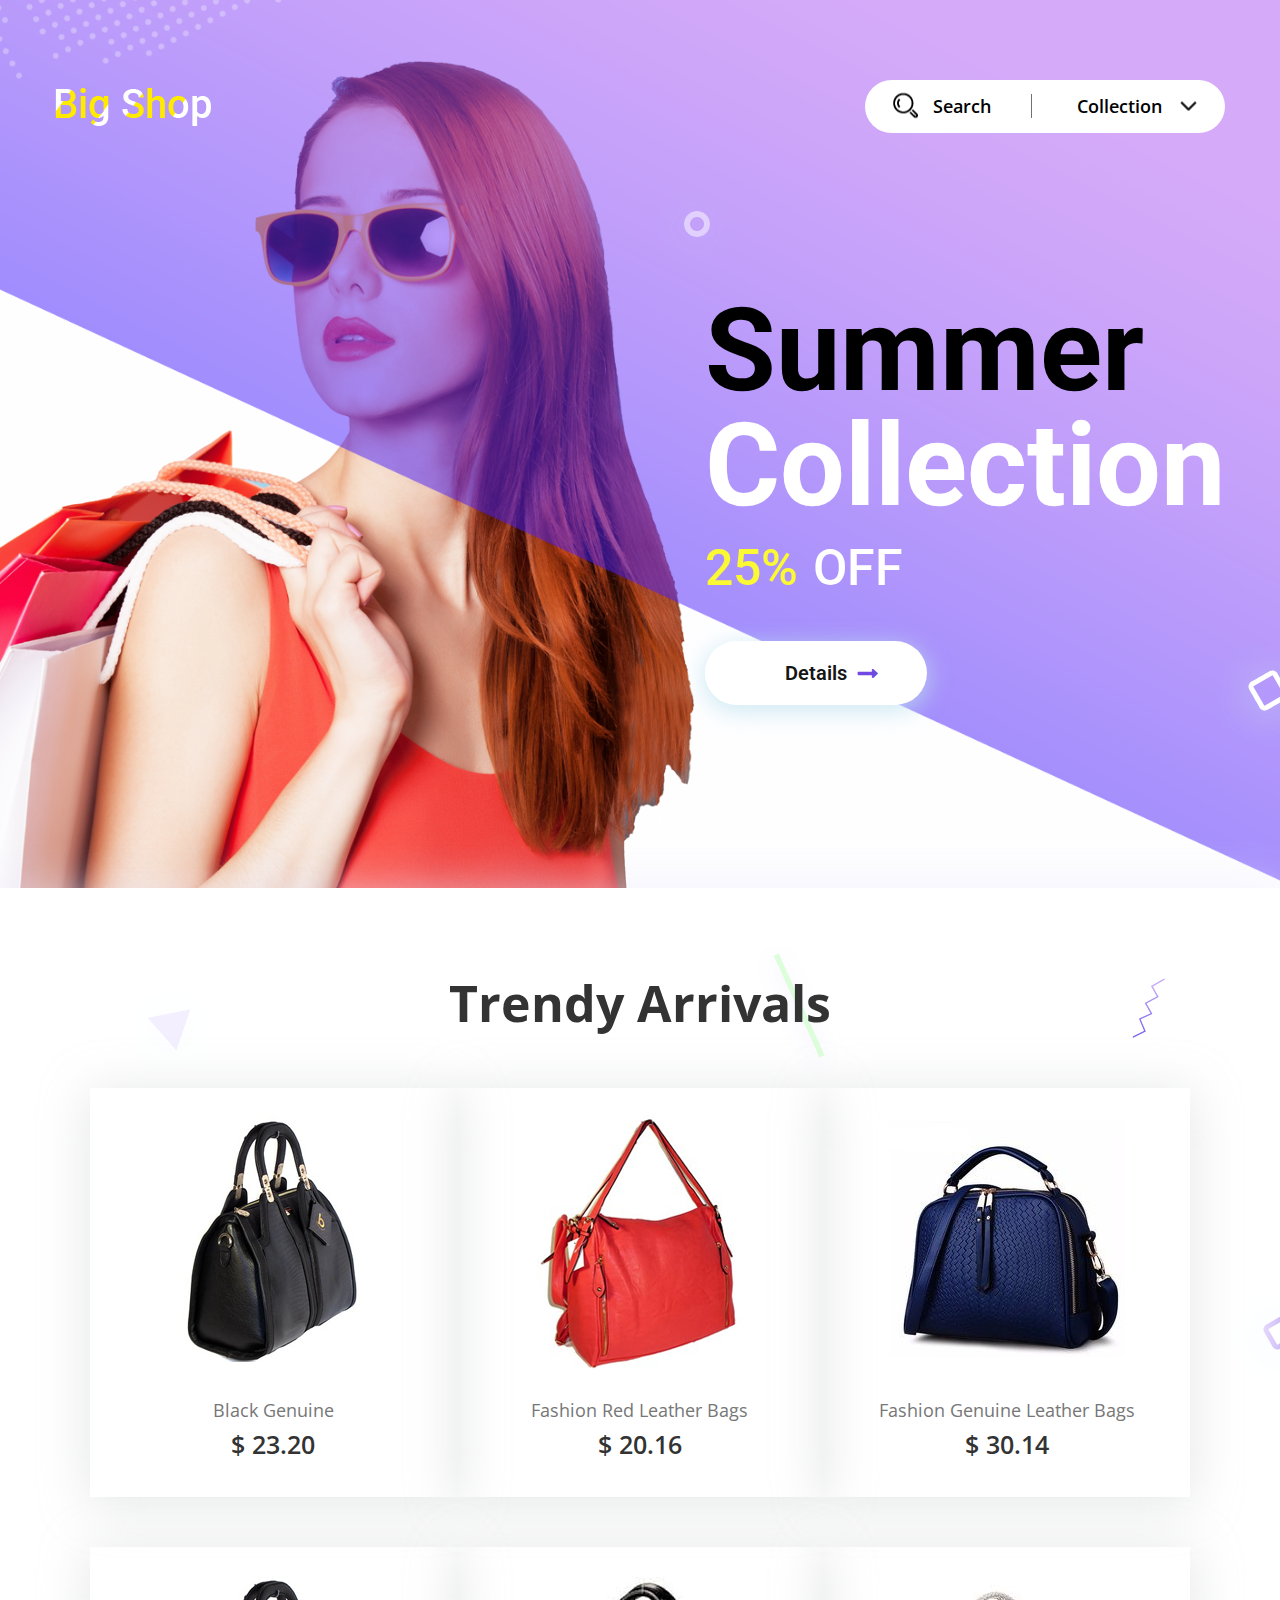
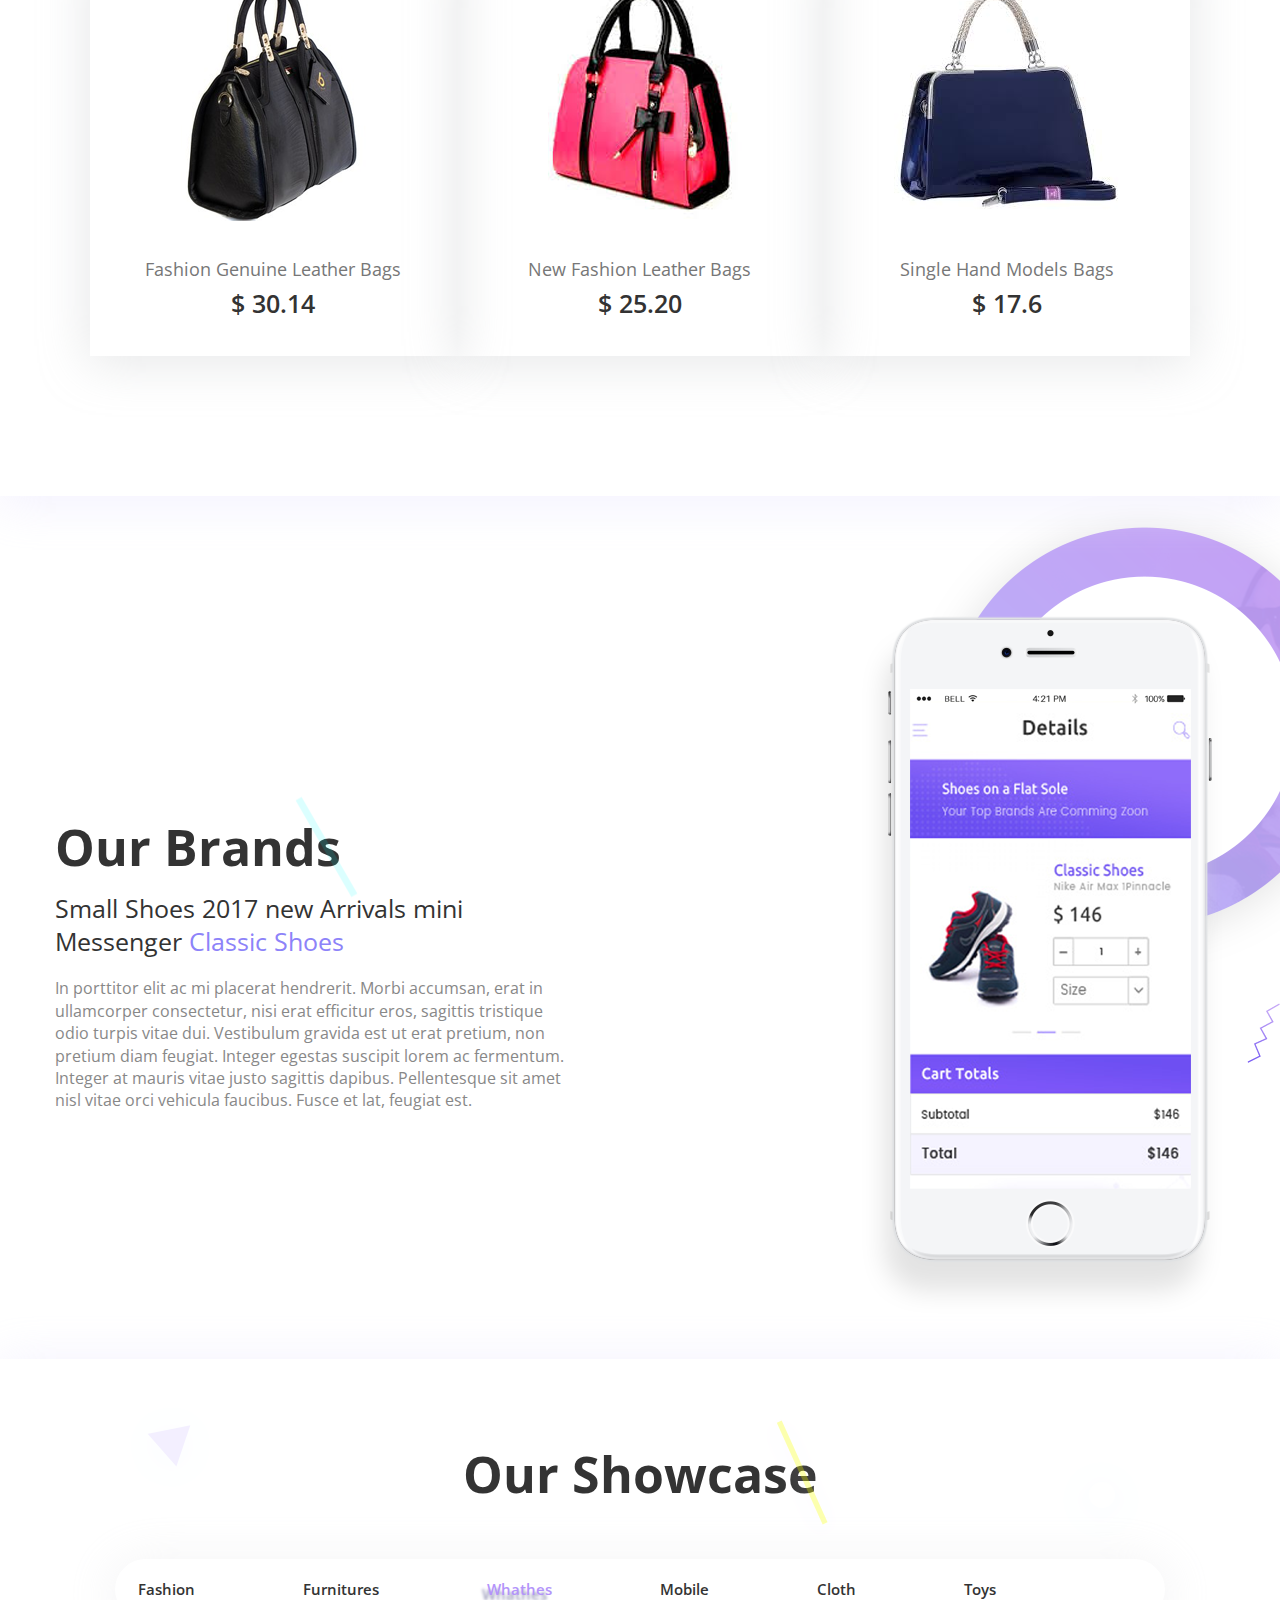
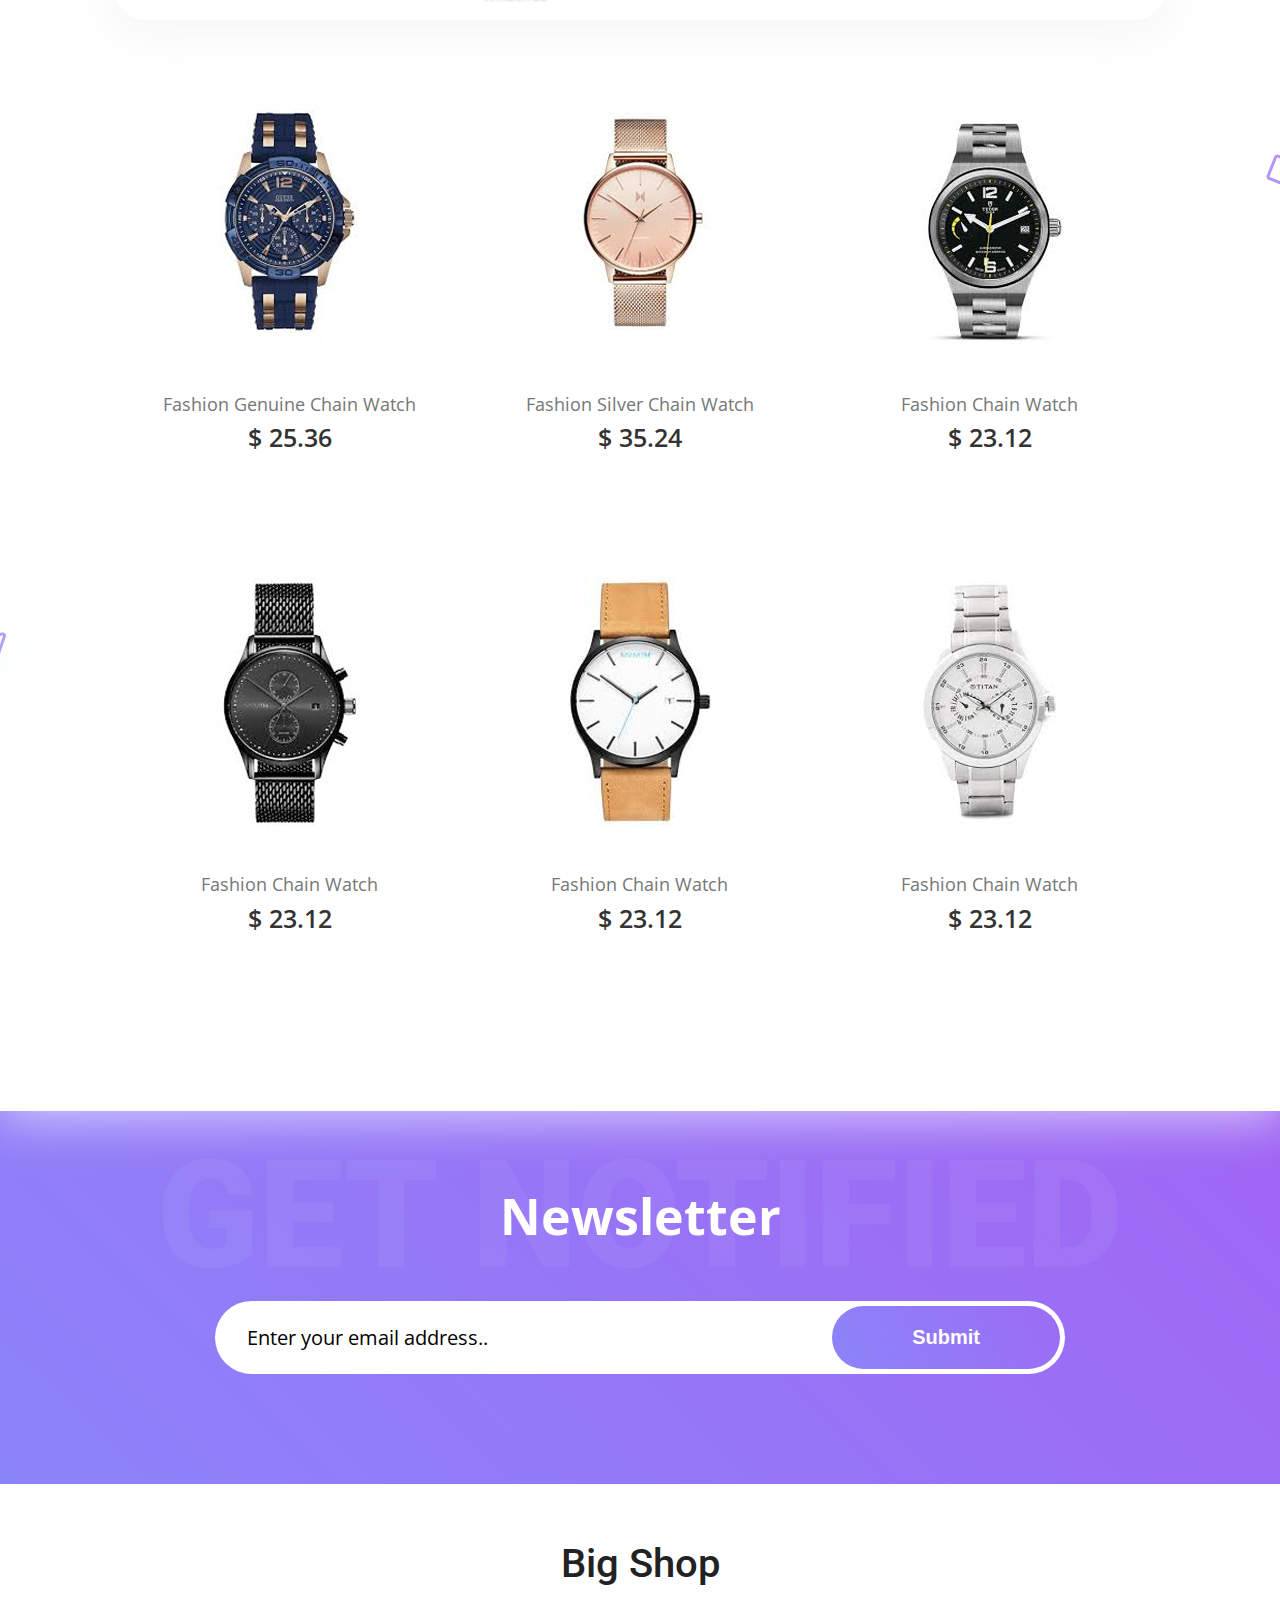
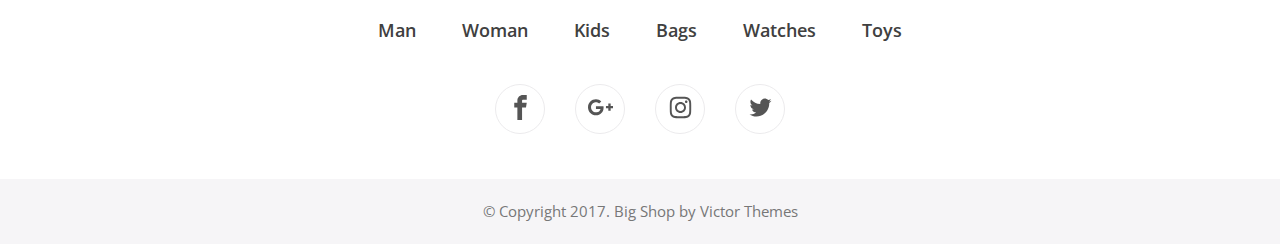
<file: app_changed/index.html>
<!DOCTYPE html>
<html lang="en">
<head>
  <meta charset="UTF-8">
  <meta name="viewport" content="width=device-width, initial-scale=1.0">
  <meta http-equiv="X-UA-Compatible" content="ie=edge">
  <title>Test Shop</title>
  <link href="https://fonts.googleapis.com/css2?family=Open+Sans:wght@400;600;700&family=Roboto:wght@400;500;700;900&display=swap" rel="stylesheet">
  <link rel="stylesheet" href="css/style.css">
  <link rel="stylesheet" href="css/fonts-style.css">
</head>
<body>

<!-- Header -->
<header class="header">
  <div class="header__bg">
    <div class="header__decor">
      <div class="container">
        <div class="header__top">
          <div class="header__top-logo">
            <a href="#">
              <img class="header__top-logo-img" src="img/logotip.png" alt="Logotip">
            </a>
          </div>
          <div class="header__top-info">
            <a class="header__top-info-link header__top-info-link-search js-search" href="#">Search</a>
            <a class="header__top-info-link header__top-info-link-collection js-collection" href="#">Collection</a>
            <div class="header__top-search">
              <input class="header__top-search-input" type="search" placeholder="Search..">
            </div>
            <div class="header__top-collection">
              <ul class="header__top-collection-list">
                <li class="header__top-collection-item">
                  <a class="header__top-collection-link" href="">Text</a>
                </li>
                <li class="header__top-collection-item">
                  <a class="header__top-collection-link" href="">Text</a>
                </li>
                <li class="header__top-collection-item">
                  <a class="header__top-collection-link" href="">Text</a>
                </li>
              </ul>
            </div>
          </div>
        </div>
        <div class="header__intro">
          <h1 class="header__intro-title">
            <span>Summer</span> Collection
          </h1>
          <div class="header__intro-text">
            <div class="header__intro-text-sale">25%</div>
            <div class="header__intro-text-result">off</div>
          </div>
          <div class="header__intro-wrap-btn">
            <a class="header__intro-btn btn" href="#">Details</a>
          </div>
        </div>
      </div>
    </div>
  </div>
</header>

<!-- Trendy -->
<section class="section section-trendy">
  <div class="container">
    <div class="trendy">
      <div class="trendy__header">
        <h2 class="trendy__title trendy__title-decor title">
          Trendy Arrivals
        </h2>
      </div>
      <div class="product__wrap trendy__wrap">
        <div class="product__cart trendy__cart">
          <div class="product__item trendy__cart-item">
            <div class="product__img product trendy__cart-img"><img src="img/trendy/trendy1.png" alt="Сумка"></div>
            <div class="product__text product trendy__cart-content-text">Black Genuine</div>
            <div class="product__cena trendy__cart-content-cena">$ 23.20</div>
            <div class="product__info trendy__cart-info">
              <a class="product__info-img trendy__cart-info-img" href="#">
                <img src="img/icon/icon-like.png" alt="">
                <span class="product__info-counter trendy__cart-info-counter">253</span>
              </a>
              <a class="product__info-img trendy__cart-info-img" href="#">
                <img src="img/icon/icon-message.png" alt="">
                <span class="product__info-counter trendy__cart-info-counter">120</span>
              </a>
            </div>
          </div>
          <a class="product__btn trendy__cart-btn btn" href="#">Add to Cart</a>
        </div>

        <div class="product__cart trendy__cart">
          <div class="product__item trendy__cart-item">
            <div class="product__img trendy__cart-img"><img src="img/trendy/trendy2.png" alt="Сумка"></div>
            <div class="product__text trendy__cart-content-text">Fashion Red Leather Bags</div>
            <div class="product__cena trendy__cart-content-cena">$ 20.16</div>
            <div class="product__info trendy__cart-info">
              <a class="product__info-img trendy__cart-info-img" href="#">
                <img src="img/icon/icon-like.png" alt="">
                <span class="product__info-counter trendy__cart-info-counter">253</span>
              </a>
              <a class="product__info-img trendy__cart-info-img" href="#">
                <img src="img/icon/icon-message.png" alt="">
                <span class="product__info-counter trendy__cart-info-counter">120</span>
              </a>
            </div>
          </div>
          <a class="product__btn trendy__cart-btn btn" href="#">Add to Cart</a>
        </div>

        <div class="product__cart trendy__cart">
          <div class="product__item trendy__cart-item">
            <div class="product__img trendy__cart-img"><img src="img/trendy/trendy3.png" alt="Сумка"></div>
            <div class="product__text trendy__cart-content-text">Fashion Genuine Leather Bags </div>
            <div class="product__cena trendy__cart-content-cena">$ 30.14</div>
            <div class="product__info trendy__cart-info">
              <a class="product__info-img trendy__cart-info-img" href="#">
                <img src="img/icon/icon-like.png" alt="">
                <span class="product__info-counter trendy__cart-info-counter">253</span>
              </a>
              <a class="product__info-img trendy__cart-info-img" href="#">
                <img src="img/icon/icon-message.png" alt="">
                <span class="product__info-counter trendy__cart-info-counter">120</span>
              </a>
            </div>
          </div>
          <a class="product__btn trendy__cart-btn btn" href="#">Add to Cart</a>
        </div>

        <div class="product__cart trendy__cart">
          <div class="product__item trendy__cart-item">
            <div class="product__img trendy__cart-img"><img src="img/trendy/trendy1.png" alt="Сумка"></div>
            <div class="product__text trendy__cart-content-text">Fashion Genuine Leather Bags </div>
            <div class="product__cena trendy__cart-content-cena">$ 30.14</div>
            <div class="product__info trendy__cart-info">
              <a class="product__info-img trendy__cart-info-img" href="#">
                <img src="img/icon/icon-like.png" alt="">
                <span class="product__info-counter trendy__cart-info-counter">253</span>
              </a>
              <a class="product__info-img trendy__cart-info-img" href="#">
                <img src="img/icon/icon-message.png" alt="">
                <span class="product__info-counter trendy__cart-info-counter">120</span>
              </a>
            </div>
          </div>
          <a class="product__btn trendy__cart-btn btn" href="#">Add to Cart</a>
        </div>

        <div class="product__cart trendy__cart">
          <div class="product__item trendy__cart-item">
            <div class="product__img trendy__cart-img"><img src="img/trendy/trendy5.png" alt="Сумка"></div>
            <div class="product__text trendy__cart-content-text">New Fashion Leather Bags</div>
            <div class="product__cena trendy__cart-content-cena">$ 25.20</div>
            <div class="product__info trendy__cart-info">
              <a class="product__info-img trendy__cart-info-img" href="#">
                <img src="img/icon/icon-like.png" alt="">
                <span class="product__info-counter trendy__cart-info-counter">253</span>
              </a>
              <a class="product__info-img trendy__cart-info-img" href="#">
                <img src="img/icon/icon-message.png" alt="">
                <span class="product__info-counter trendy__cart-info-counter">120</span>
              </a>
            </div>
          </div>
          <a class="product__btn trendy__cart-btn btn" href="#">Add to Cart</a>
        </div>

        <div class="product__cart trendy__cart">
          <div class="product__item trendy__cart-item">
            <div class="product__img trendy__cart-img"><img src="img/trendy/trendy6.png" alt="Сумка"></div>
            <div class="product__text trendy__cart-content-text">Single Hand Models Bags</div>
            <div class="product__cena trendy__cart-content-cena">$ 17.6</div>
            <div class="product__info trendy__cart-info">
              <a class="product__info-img trendy__cart-info-img" href="#">
                <img src="img/icon/icon-like.png" alt="">
                <span class="product__info-counter trendy__cart-info-counter">253</span>
              </a>
              <a class="product__info-img trendy__cart-info-img" href="#">
                <img src="img/icon/icon-message.png" alt="">
                <span class="product__info-counter trendy__cart-info-counter">120</span>
              </a>
            </div>
          </div>
          <a class="product__btn trendy__cart-btn btn" href="#">Add to Cart</a>
        </div>
      </div>
    </div>
  </div>
</section>

<section class="section section-brands">
  <div class="container">
    <div class="brands">
      <div class="brands__wrap">
        <div class="brands__content">
          <div class="brands__header">
            <h2 class="brands__title title">
              Our Brands
            </h2>
          </div>
          <div class="brands__subtitle">
            Small Shoes 2017 new Arrivals  mini Messenger <span>Classic Shoes</span>
          </div>
          <div class="brands__text">
            <p>In porttitor elit ac mi placerat hendrerit. Morbi accumsan, erat in ullamcorper consectetur, nisi erat efficitur eros, sagittis tristique odio turpis vitae dui. Vestibulum gravida est ut erat pretium, non pretium diam feugiat. Integer egestas suscipit lorem ac fermentum. Integer at mauris vitae justo sagittis dapibus. Pellentesque sit amet nisl vitae orci vehicula faucibus. Fusce et lat, feugiat est. </p>
          </div>
        </div>
        <div class="brands__item">
          <div class="brands__img">
            <img src="img/brands/brands-iphone.png" alt="Телефон">
          </div>
        </div>
      </div>
    </div>
  </div>
</section>

<!-- showcase -->
<section class="section section-showcase">
  <div class="container">
    <div class="showcase">
      <div class="showcase__header">
        <h2 class="showcase__title showcase__title-decor title ">
          Our Showcase
        </h2>
      </div>
      <div class="showcase__menu">
        <ul class="showcase__menu-list">
          <li class="showcase__menu-text js--showcase__menu-text" data-menu="1">Fashion</li>
          <li class="showcase__menu-text js--showcase__menu-text" data-menu="2">Furnitures</li>
          <li class="showcase__menu-text js--showcase__menu-text showcase__menu-text-active" data-menu="3">Whathes</li>
          <li class="showcase__menu-text js--showcase__menu-text" data-menu="4">Mobile</li>
          <li class="showcase__menu-text js--showcase__menu-text" data-menu="5">Cloth</li>
          <li class="showcase__menu-text js--showcase__menu-text" data-menu="6">Toys</li>  
        </ul>
      </div>
      <div class="product__wrap showcase__wrap js--product__wrap" data-content="1">
        <div class="product__cart showcase__cart">
          <div class="product__item showcase__item">
            <div class="product__img showcase__img"><img src="img/showcase/showcase1.png" alt="Часы"></div>
            <div class="product__text showcase__cart-content-text">Fashion Genuine Chain Watch</div>
            <div class="product__cena showcase__cart-content-cena">$ 25.36</div>
            <div class="product__info showcase__cart-info">
              <a class="product__info-img showcase__cart-info-img" href="#">
                <img src="img/icon/icon-like.png" alt="">
                <span class="product__info-counter showcase__cart-info-counter">253</span>
              </a>
              <a class="product__info-img showcase__cart-info-img" href="#">
                <img src="img/icon/icon-message.png" alt="">
                <span class="product__info-counter showcase__cart-info-counter">120</span>
              </a>
            </div>
          </div>
          <a class="product__btn trendy__cart-btn btn" href="#">Add to Cart</a>
        </div>

        <div class="product__cart showcase__cart">
          <div class="product__item showcase__item">
            <div class="product__img showcase__img"><img src="img/showcase/showcase2.png" alt="Часы"></div>
            <div class="product__text trendy__cart-content-text"> Fashion Silver Chain Watch </div>
            <div class="product__cena trendy__cart-content-cena">$ 35.24</div>
            <div class="product__info showcase__cart-info">
              <a class="product__info-img showcase__cart-info-img" href="#">
                <img src="img/icon/icon-like.png" alt="">
                <span class="product__info-counter showcase__cart-info-counter">253</span>
              </a>
              <a class="product__info-img showcase__cart-info-img" href="#">
                <img src="img/icon/icon-message.png" alt="">
                <span class="product__info-counter showcase__cart-info-counter">120</span>
              </a>
            </div>
          </div>
          <a class="product__btn trendy__cart-btn btn" href="#">Add to Cart</a>
        </div>

        <div class="product__cart showcase__cart">
          <div class="product__item showcase__item">
            <div class="product__img showcase__img"><img src="img/showcase/showcase3.png" alt="Часы"></div>
            <div class="product__text trendy__cart-content-text">Fashion Chain Watch</div>
            <div class="product__cena trendy__cart-content-cena">$ 23.12</div>
            <div class="product__info showcase__cart-info">
              <a class="product__info-img showcase__cart-info-img" href="#">
                <img src="img/icon/icon-like.png" alt="">
                <span class="product__info-counter showcase__cart-info-counter">253</span>
              </a>
              <a class="product__info-img showcase__cart-info-img" href="#">
                <img src="img/icon/icon-message.png" alt="">
                <span class="product__info-counter showcase__cart-info-counter">120</span>
              </a>
            </div>
          </div>
          <a class="product__btn trendy__cart-btn btn" href="#">Add to Cart</a>
        </div>

        <div class="product__cart showcase__cart">
          <div class="product__item showcase__item">
            <div class="product__img showcase__img"><img src="img/showcase/showcase4.png" alt="Часы"></div>
            <div class="product__text trendy__cart-content-text">Fashion Chain Watch</div>
            <div class="product__cena trendy__cart-content-cena">$ 23.12</div>
            <div class="product__info showcase__cart-info">
              <a class="product__info-img showcase__cart-info-img" href="#">
                <img src="img/icon/icon-like.png" alt="">
                <span class="product__info-counter showcase__cart-info-counter">253</span>
              </a>
              <a class="product__info-img showcase__cart-info-img" href="#">
                <img src="img/icon/icon-message.png" alt="">
                <span class="product__info-counter showcase__cart-info-counter">120</span>
              </a>
            </div>
          </div>
          <a class="product__btn trendy__cart-btn btn" href="#">Add to Cart</a>
        </div>

        <div class="product__cart showcase__cart">
          <div class="product__item showcase__item">
            <div class="product__img showcase__img"><img src="img/showcase/showcase5.png" alt="Часы"></div>
            <div class="product__text trendy__cart-content-text">Fashion Chain Watch</div>
            <div class="product__cena trendy__cart-content-cena">$ 23.12</div>
            <div class="product__info showcase__cart-info">
              <a class="product__info-img showcase__cart-info-img" href="#">
                <img src="img/icon/icon-like.png" alt="">
                <span class="product__info-counter showcase__cart-info-counter">253</span>
              </a>
              <a class="product__info-img showcase__cart-info-img" href="#">
                <img src="img/icon/icon-message.png" alt="">
                <span class="product__info-counter showcase__cart-info-counter">120</span>
              </a>
            </div>
          </div>
          <a class="product__btn trendy__cart-btn btn" href="#">Add to Cart</a>
        </div>

        <div class="product__cart showcase__cart">
          <div class="product__item showcase__item">
            <div class="product__img showcase__img"><img src="img/showcase/showcase6.png" alt="Часы"></div>
            <div class="product__text trendy__cart-content-text">Fashion Chain Watch</div>
            <div class="product__cena trendy__cart-content-cena">$ 23.12</div>
            <div class="product__info showcase__cart-info">
              <a class="product__info-img showcase__cart-info-img" href="#">
                <img src="img/icon/icon-like.png" alt="">
                <span class="product__info-counter showcase__cart-info-counter">253</span>
              </a>
              <a class="product__info-img showcase__cart-info-img" href="#">
                <img src="img/icon/icon-message.png" alt="">
                <span class="product__info-counter showcase__cart-info-counter">120</span>
              </a>
            </div>
          </div>
        </div>
        <a class="product__btn trendy__cart-btn btn" href="#">Add to Cart</a>
      </div>

      <div class="product__wrap showcase__wrap js--product__wrap" data-content="2">
        <div class="product__cart showcase__cart">
          <div class="product__item showcase__item">
            <div class="product__img showcase__img"><img src="img/showcase/showcase7.png" alt="Часы"></div>
            <div class="product__text trendy__cart-content-text">Fashion Genuine Chain Watch</div>
            <div class="product__cena trendy__cart-content-cena">$ 25.36</div>
            <div class="product__info showcase__cart-info">
              <a class="product__info-img showcase__cart-info-img" href="#">
                <img src="img/icon/icon-like.png" alt="">
                <span class="product__info-counter showcase__cart-info-counter">253</span>
              </a>
              <a class="product__info-img showcase__cart-info-img" href="#">
                <img src="img/icon/icon-message.png" alt="">
                <span class="product__info-counter showcase__cart-info-counter">120</span>
              </a>
            </div>
          </div>
          <a class="product__btn trendy__cart-btn btn" href="#">Add to Cart</a>
        </div>

        <div class="product__cart showcase__cart">
          <div class="product__item showcase__item">
            <div class="product__img showcase__img"><img src="img/showcase/showcase2.png" alt="Часы"></div>
            <div class="product__text trendy__cart-content-text"> Fashion Silver Chain Watch </div>
            <div class="product__cena trendy__cart-content-cena">$ 35.24</div>
            <div class="product__info showcase__cart-info">
              <a class="product__info-img showcase__cart-info-img" href="#">
                <img src="img/icon/icon-like.png" alt="">
                <span class="product__info-counter showcase__cart-info-counter">253</span>
              </a>
              <a class="product__info-img showcase__cart-info-img" href="#">
                <img src="img/icon/icon-message.png" alt="">
                <span class="product__info-counter showcase__cart-info-counter">120</span>
              </a>
            </div>
          </div>
          <a class="product__btn trendy__cart-btn btn" href="#">Add to Cart</a>
        </div>

        <div class="product__cart showcase__cart">
          <div class="product__item showcase__item">
            <div class="product__img showcase__img"><img src="img/showcase/showcase3.png" alt="Часы"></div>
            <div class="product__text trendy__cart-content-text">Fashion Chain Watch</div>
            <div class="product__cena trendy__cart-content-cena">$ 23.12</div>
            <div class="product__info showcase__cart-info">
              <a class="product__info-img showcase__cart-info-img" href="#">
                <img src="img/icon/icon-like.png" alt="">
                <span class="product__info-counter showcase__cart-info-counter">253</span>
              </a>
              <a class="product__info-img showcase__cart-info-img" href="#">
                <img src="img/icon/icon-message.png" alt="">
                <span class="product__info-counter showcase__cart-info-counter">120</span>
              </a>
            </div>
          </div>
          <a class="product__btn trendy__cart-btn btn" href="#">Add to Cart</a>
        </div>

        <div class="product__cart showcase__cart">
          <div class="product__item showcase__item">
            <div class="product__img showcase__img"><img src="img/showcase/showcase4.png" alt="Часы"></div>
            <div class="product__text trendy__cart-content-text">Fashion Chain Watch</div>
            <div class="product__cena trendy__cart-content-cena">$ 23.12</div>
            <div class="product__info showcase__cart-info">
              <a class="product__info-img showcase__cart-info-img" href="#">
                <img src="img/icon/icon-like.png" alt="">
                <span class="product__info-counter showcase__cart-info-counter">253</span>
              </a>
              <a class="product__info-img showcase__cart-info-img" href="#">
                <img src="img/icon/icon-message.png" alt="">
                <span class="product__info-counter showcase__cart-info-counter">120</span>
              </a>
            </div>
          </div>
          <a class="product__btn trendy__cart-btn btn" href="#">Add to Cart</a>
        </div>

        <div class="product__cart showcase__cart">
          <div class="product__item showcase__item">
            <div class="product__img showcase__img"><img src="img/showcase/showcase5.png" alt="Часы"></div>
            <div class="product__text trendy__cart-content-text">Fashion Chain Watch</div>
            <div class="product__cena trendy__cart-content-cena">$ 23.12</div>
            <div class="product__info showcase__cart-info">
              <a class="product__info-img showcase__cart-info-img" href="#">
                <img src="img/icon/icon-like.png" alt="">
                <span class="product__info-counter showcase__cart-info-counter">253</span>
              </a>
              <a class="product__info-img showcase__cart-info-img" href="#">
                <img src="img/icon/icon-message.png" alt="">
                <span class="product__info-counter showcase__cart-info-counter">120</span>
              </a>
            </div>
          </div>
          <a class="product__btn trendy__cart-btn btn" href="#">Add to Cart</a>
        </div>

        <div class="product__cart showcase__cart">
          <div class="product__item showcase__item">
            <div class="product__img showcase__img"><img src="img/showcase/showcase6.png" alt="Часы"></div>
            <div class="product__text trendy__cart-content-text">Fashion Chain Watch</div>
            <div class="product__cena trendy__cart-content-cena">$ 23.12</div>
            <div class="product__info showcase__cart-info">
              <a class="product__info-img showcase__cart-info-img" href="#">
                <img src="img/icon/icon-like.png" alt="">
                <span class="product__info-counter showcase__cart-info-counter">253</span>
              </a>
              <a class="product__info-img showcase__cart-info-img" href="#">
                <img src="img/icon/icon-message.png" alt="">
                <span class="product__info-counter showcase__cart-info-counter">120</span>
              </a>
            </div>
          </div>
        </div>
        <a class="product__btn trendy__cart-btn btn" href="#">Add to Cart</a>
      </div>

      <div class="product__wrap showcase__wrap js--product__wrap showcase__wrap-active" data-content="3">
        <div class="product__cart showcase__cart">
          <div class="product__item showcase__item">
            <div class="product__img showcase__img"><img src="img/showcase/showcase7.png" alt="Часы"></div>
            <div class="product__text trendy__cart-content-text">Fashion Genuine Chain Watch</div>
            <div class="product__cena trendy__cart-content-cena">$ 25.36</div>
            <div class="product__info showcase__cart-info">
              <a class="product__info-img showcase__cart-info-img" href="#">
                <img src="img/icon/icon-like.png" alt="">
                <span class="product__info-counter showcase__cart-info-counter">253</span>
              </a>
              <a class="product__info-img showcase__cart-info-img" href="#">
                <img src="img/icon/icon-message.png" alt="">
                <span class="product__info-counter showcase__cart-info-counter">120</span>
              </a>
            </div>
          </div>
          <a class="product__btn trendy__cart-btn btn" href="#">Add to Cart</a>
        </div>

        <div class="product__cart showcase__cart">
          <div class="product__item showcase__item">
            <div class="product__img showcase__img"><img src="img/showcase/showcase3.png" alt="Часы"></div>
            <div class="product__text trendy__cart-content-text"> Fashion Silver Chain Watch </div>
            <div class="product__cena trendy__cart-content-cena">$ 35.24</div>
            <div class="product__info showcase__cart-info">
              <a class="product__info-img showcase__cart-info-img" href="#">
                <img src="img/icon/icon-like.png" alt="">
                <span class="product__info-counter showcase__cart-info-counter">253</span>
              </a>
              <a class="product__info-img showcase__cart-info-img" href="#">
                <img src="img/icon/icon-message.png" alt="">
                <span class="product__info-counter showcase__cart-info-counter">120</span>
              </a>
            </div>
          </div>
          <a class="product__btn trendy__cart-btn btn" href="#">Add to Cart</a>
        </div>

        <div class="product__cart showcase__cart">
          <div class="product__item showcase__item">
            <div class="product__img showcase__img"><img src="img/showcase/showcase2.png" alt="Часы"></div>
            <div class="product__text trendy__cart-content-text">Fashion Chain Watch</div>
            <div class="product__cena trendy__cart-content-cena">$ 23.12</div>
            <div class="product__info showcase__cart-info">
              <a class="product__info-img showcase__cart-info-img" href="#">
                <img src="img/icon/icon-like.png" alt="">
                <span class="product__info-counter showcase__cart-info-counter">253</span>
              </a>
              <a class="product__info-img showcase__cart-info-img" href="#">
                <img src="img/icon/icon-message.png" alt="">
                <span class="product__info-counter showcase__cart-info-counter">120</span>
              </a>
            </div>
          </div>
          <a class="product__btn trendy__cart-btn btn" href="#">Add to Cart</a>
        </div>

        <div class="product__cart showcase__cart">
          <div class="product__item showcase__item">
            <div class="product__img showcase__img"><img src="img/showcase/showcase4.png" alt="Часы"></div>
            <div class="product__text trendy__cart-content-text">Fashion Chain Watch</div>
            <div class="product__cena trendy__cart-content-cena">$ 23.12</div>
            <div class="product__info showcase__cart-info">
              <a class="product__info-img showcase__cart-info-img" href="#">
                <img src="img/icon/icon-like.png" alt="">
                <span class="product__info-counter showcase__cart-info-counter">253</span>
              </a>
              <a class="product__info-img showcase__cart-info-img" href="#">
                <img src="img/icon/icon-message.png" alt="">
                <span class="product__info-counter showcase__cart-info-counter">120</span>
              </a>
            </div>
          </div>
          <a class="product__btn trendy__cart-btn btn" href="#">Add to Cart</a>
        </div>

        <div class="product__cart showcase__cart">
          <div class="product__item showcase__item">
            <div class="product__img showcase__img"><img src="img/showcase/showcase5.png" alt="Часы"></div>
            <div class="product__text trendy__cart-content-text">Fashion Chain Watch</div>
            <div class="product__cena trendy__cart-content-cena">$ 23.12</div>
            <div class="product__info showcase__cart-info">
              <a class="product__info-img showcase__cart-info-img" href="#">
                <img src="img/icon/icon-like.png" alt="">
                <span class="product__info-counter showcase__cart-info-counter">253</span>
              </a>
              <a class="product__info-img showcase__cart-info-img" href="#">
                <img src="img/icon/icon-message.png" alt="">
                <span class="product__info-counter showcase__cart-info-counter">120</span>
              </a>
            </div>
          </div>
          <a class="product__btn trendy__cart-btn btn" href="#">Add to Cart</a>
        </div>

        <div class="product__cart showcase__cart">
          <div class="product__item showcase__item">
            <div class="product__img showcase__img"><img src="img/showcase/showcase6.png" alt="Часы"></div>
            <div class="product__text trendy__cart-content-text">Fashion Chain Watch</div>
            <div class="product__cena trendy__cart-content-cena">$ 23.12</div>
            <div class="product__info showcase__cart-info">
              <a class="product__info-img showcase__cart-info-img" href="#">
                <img src="img/icon/icon-like.png" alt="">
                <span class="product__info-counter showcase__cart-info-counter">253</span>
              </a>
              <a class="product__info-img showcase__cart-info-img" href="#">
                <img src="img/icon/icon-message.png" alt="">
                <span class="product__info-counter showcase__cart-info-counter">120</span>
              </a>
            </div>
          </div>
          <a class="product__btn trendy__cart-btn btn" href="#">Add to Cart</a>
        </div>
      </div>

      <div class="product__wrap showcase__wrap js--product__wrap" data-content="4">
        <div class="product__cart showcase__cart">
          <div class="product__item showcase__item">
            <div class="product__img showcase__img"><img src="img/showcase/showcase7.png" alt="Часы"></div>
            <div class="product__text trendy__cart-content-text">Fashion Genuine Chain Watch</div>
            <div class="product__cena trendy__cart-content-cena">$ 25.36</div>
            <div class="product__info showcase__cart-info">
              <a class="product__info-img showcase__cart-info-img" href="#">
                <img src="img/icon/icon-like.png" alt="">
                <span class="product__info-counter showcase__cart-info-counter">253</span>
              </a>
              <a class="product__info-img showcase__cart-info-img" href="#">
                <img src="img/icon/icon-message.png" alt="">
                <span class="product__info-counter showcase__cart-info-counter">120</span>
              </a>
            </div>
          </div>
          <a class="product__btn trendy__cart-btn btn" href="#">Add to Cart</a>
        </div>

        <div class="product__cart showcase__cart">
          <div class="product__item showcase__item">
            <div class="product__img showcase__img"><img src="img/showcase/showcase2.png" alt="Часы"></div>
            <div class="product__text trendy__cart-content-text"> Fashion Silver Chain Watch </div>
            <div class="product__cena trendy__cart-content-cena">$ 35.24</div>
            <div class="product__info showcase__cart-info">
              <a class="product__info-img showcase__cart-info-img" href="#">
                <img src="img/icon/icon-like.png" alt="">
                <span class="product__info-counter showcase__cart-info-counter">253</span>
              </a>
              <a class="product__info-img showcase__cart-info-img" href="#">
                <img src="img/icon/icon-message.png" alt="">
                <span class="product__info-counter showcase__cart-info-counter">120</span>
              </a>
            </div>
          </div>
          <a class="product__btn trendy__cart-btn btn" href="#">Add to Cart</a>
        </div>

        <div class="product__cart showcase__cart">
          <div class="product__item showcase__item">
            <div class="product__img showcase__img"><img src="img/showcase/showcase3.png" alt="Часы"></div>
            <div class="product__text trendy__cart-content-text">Fashion Chain Watch</div>
            <div class="product__cena trendy__cart-content-cena">$ 23.12</div>
            <div class="product__info showcase__cart-info">
              <a class="product__info-img showcase__cart-info-img" href="#">
                <img src="img/icon/icon-like.png" alt="">
                <span class="product__info-counter showcase__cart-info-counter">253</span>
              </a>
              <a class="product__info-img showcase__cart-info-img" href="#">
                <img src="img/icon/icon-message.png" alt="">
                <span class="product__info-counter showcase__cart-info-counter">120</span>
              </a>
            </div>
          </div>
          <a class="product__btn trendy__cart-btn btn" href="#">Add to Cart</a>
        </div>

        <div class="product__cart showcase__cart">
          <div class="product__item showcase__item">
            <div class="product__img showcase__img"><img src="img/showcase/showcase5.png" alt="Часы"></div>
            <div class="product__text trendy__cart-content-text">Fashion Chain Watch</div>
            <div class="product__cena trendy__cart-content-cena">$ 23.12</div>
            <div class="product__info showcase__cart-info">
              <a class="product__info-img showcase__cart-info-img" href="#">
                <img src="img/icon/icon-like.png" alt="">
                <span class="product__info-counter showcase__cart-info-counter">253</span>
              </a>
              <a class="product__info-img showcase__cart-info-img" href="#">
                <img src="img/icon/icon-message.png" alt="">
                <span class="product__info-counter showcase__cart-info-counter">120</span>
              </a>
            </div>
          </div>
          <a class="product__btn trendy__cart-btn btn" href="#">Add to Cart</a>
        </div>

        <div class="product__cart showcase__cart">
          <div class="product__item showcase__item">
            <div class="product__img showcase__img"><img src="img/showcase/showcase4.png" alt="Часы"></div>
            <div class="product__text trendy__cart-content-text">Fashion Chain Watch</div>
            <div class="product__cena trendy__cart-content-cena">$ 23.12</div>
             <div class="product__info showcase__cart-info">
              <a class="product__info-img showcase__cart-info-img" href="#">
                <img src="img/icon/icon-like.png" alt="">
                <span class="product__info-counter showcase__cart-info-counter">253</span>
              </a>
              <a class="product__info-img showcase__cart-info-img" href="#">
                <img src="img/icon/icon-message.png" alt="">
                <span class="product__info-counter showcase__cart-info-counter">120</span>
              </a>
            </div>
          </div>
          <a class="product__btn trendy__cart-btn btn" href="#">Add to Cart</a>
        </div>

        <div class="product__cart showcase__cart">
          <div class="product__item showcase__item">
            <div class="product__img showcase__img"><img src="img/showcase/showcase6.png" alt="Часы"></div>
            <div class="product__text trendy__cart-content-text">Fashion Chain Watch</div>
            <div class="product__cena trendy__cart-content-cena">$ 23.12</div>
             <div class="product__info showcase__cart-info">
              <a class="product__info-img showcase__cart-info-img" href="#">
                <img src="img/icon/icon-like.png" alt="">
                <span class="product__info-counter showcase__cart-info-counter">253</span>
              </a>
              <a class="product__info-img showcase__cart-info-img" href="#">
                <img src="img/icon/icon-message.png" alt="">
                <span class="product__info-counter showcase__cart-info-counter">120</span>
              </a>
            </div>
          </div>
          <a class="product__btn trendy__cart-btn btn" href="#">Add to Cart</a>
        </div>
      </div>

      <div class="product__wrap showcase__wrap js--product__wrap" data-content="5">
        <div class="product__cart showcase__cart">
          <div class="product__item showcase__item">
            <div class="product__img showcase__img"><img src="img/showcase/showcase7.png" alt="Часы"></div>
            <div class="product__text trendy__cart-content-text">Fashion Genuine Chain Watch</div>
            <div class="product__cena trendy__cart-content-cena">$ 25.36</div>
            <div class="product__info showcase__cart-info">
              <a class="product__info-img showcase__cart-info-img" href="#">
                <img src="img/icon/icon-like.png" alt="">
                <span class="product__info-counter showcase__cart-info-counter">253</span>
              </a>
              <a class="product__info-img showcase__cart-info-img" href="#">
                <img src="img/icon/icon-message.png" alt="">
                <span class="product__info-counter showcase__cart-info-counter">120</span>
              </a>
            </div>
          </div>
          <a class="product__btn trendy__cart-btn btn" href="#">Add to Cart</a>
        </div>

        <div class="product__cart showcase__cart">
          <div class="product__item showcase__item">
            <div class="product__img showcase__img"><img src="img/showcase/showcase2.png" alt="Часы"></div>
            <div class="product__text trendy__cart-content-text"> Fashion Silver Chain Watch </div>
            <div class="product__cena trendy__cart-content-cena">$ 35.24</div>
            <div class="product__info showcase__cart-info">
              <a class="product__info-img showcase__cart-info-img" href="#">
                <img src="img/icon/icon-like.png" alt="">
                <span class="product__info-counter showcase__cart-info-counter">253</span>
              </a>
              <a class="product__info-img showcase__cart-info-img" href="#">
                <img src="img/icon/icon-message.png" alt="">
                <span class="product__info-counter showcase__cart-info-counter">120</span>
              </a>
            </div>
          </div>
          <a class="product__btn trendy__cart-btn btn" href="#">Add to Cart</a>
        </div>

        <div class="product__cart showcase__cart">
          <div class="product__item showcase__item">
            <div class="product__img showcase__img"><img src="img/showcase/showcase3.png" alt="Часы"></div>
            <div class="product__text trendy__cart-content-text">Fashion Chain Watch</div>
            <div class="product__cena trendy__cart-content-cena">$ 23.12</div>
            <div class="product__info showcase__cart-info">
              <a class="product__info-img showcase__cart-info-img" href="#">
                <img src="img/icon/icon-like.png" alt="">
                <span class="product__info-counter showcase__cart-info-counter">253</span>
              </a>
              <a class="product__info-img showcase__cart-info-img" href="#">
                <img src="img/icon/icon-message.png" alt="">
                <span class="product__info-counter showcase__cart-info-counter">120</span>
              </a>
            </div>
          </div>
          <a class="product__btn trendy__cart-btn btn" href="#">Add to Cart</a>
        </div>

        <div class="product__cart showcase__cart">
          <div class="product__item showcase__item">
            <div class="product__img showcase__img"><img src="img/showcase/showcase4.png" alt="Часы"></div>
            <div class="product__text trendy__cart-content-text">Fashion Chain Watch</div>
            <div class="product__cena trendy__cart-content-cena">$ 23.12</div>
            <div class="product__info showcase__cart-info">
              <a class="product__info-img showcase__cart-info-img" href="#">
                <img src="img/icon/icon-like.png" alt="">
                <span class="product__info-counter showcase__cart-info-counter">253</span>
              </a>
              <a class="product__info-img showcase__cart-info-img" href="#">
                <img src="img/icon/icon-message.png" alt="">
                <span class="product__info-counter showcase__cart-info-counter">120</span>
              </a>
            </div>
          </div>
          <a class="product__btn trendy__cart-btn btn" href="#">Add to Cart</a>
        </div>

        <div class="product__cart showcase__cart">
          <div class="product__item showcase__item">
            <div class="product__img showcase__img"><img src="img/showcase/showcase6.png" alt="Часы"></div>
            <div class="product__text trendy__cart-content-text">Fashion Chain Watch</div>
            <div class="product__cena trendy__cart-content-cena">$ 23.12</div>
            <div class="product__info showcase__cart-info">
              <a class="product__info-img showcase__cart-info-img" href="#">
                <img src="img/icon/icon-like.png" alt="">
                <span class="product__info-counter showcase__cart-info-counter">253</span>
              </a>
              <a class="product__info-img showcase__cart-info-img" href="#">
                <img src="img/icon/icon-message.png" alt="">
                <span class="product__info-counter showcase__cart-info-counter">120</span>
              </a>
            </div>
          </div>
          <a class="product__btn trendy__cart-btn btn" href="#">Add to Cart</a>
        </div>

        <div class="product__cart showcase__cart">
          <div class="product__item showcase__item">
            <div class="product__img showcase__img"><img src="img/showcase/showcase5.png" alt="Часы"></div>
            <div class="product__text trendy__cart-content-text">Fashion Chain Watch</div>
            <div class="product__cena trendy__cart-content-cena">$ 23.12</div>
            <div class="product__info showcase__cart-info">
              <a class="product__info-img showcase__cart-info-img" href="#">
                <img src="img/icon/icon-like.png" alt="">
                <span class="product__info-counter showcase__cart-info-counter">253</span>
              </a>
              <a class="product__info-img showcase__cart-info-img" href="#">
                <img src="img/icon/icon-message.png" alt="">
                <span class="product__info-counter showcase__cart-info-counter">120</span>
              </a>
            </div>
          </div>
          <a class="product__btn trendy__cart-btn btn" href="#">Add to Cart</a>
        </div>
      </div>

      <div class="product__wrap showcase__wrap js--product__wrap" data-content="6">
        <div class="product__cart showcase__cart">
          <div class="product__item showcase__item">
            <div class="product__img showcase__img"><img src="img/showcase/showcase7.png" alt="Часы"></div>
            <div class="product__text trendy__cart-content-text">Fashion Genuine Chain Watch</div>
            <div class="product__cena trendy__cart-content-cena">$ 25.36</div>
            <div class="product__info showcase__cart-info">
              <a class="product__info-img showcase__cart-info-img" href="#">
                <img src="img/icon/icon-like.png" alt="">
                <span class="product__info-counter showcase__cart-info-counter">253</span>
              </a>
              <a class="product__info-img showcase__cart-info-img" href="#">
                <img src="img/icon/icon-message.png" alt="">
                <span class="product__info-counter showcase__cart-info-counter">120</span>
              </a>
            </div>
          </div>
          <a class="product__btn trendy__cart-btn btn" href="#">Add to Cart</a>
        </div>

        <div class="product__cart showcase__cart">
          <div class="product__item showcase__item">
            <div class="product__img showcase__img"><img src="img/showcase/showcase4.png" alt="Часы"></div>
            <div class="product__text trendy__cart-content-text"> Fashion Silver Chain Watch </div>
            <div class="product__cena trendy__cart-content-cena">$ 35.24</div>
            <div class="product__info showcase__cart-info">
              <a class="product__info-img showcase__cart-info-img" href="#">
                <img src="img/icon/icon-like.png" alt="">
                <span class="product__info-counter showcase__cart-info-counter">253</span>
              </a>
              <a class="product__info-img showcase__cart-info-img" href="#">
                <img src="img/icon/icon-message.png" alt="">
                <span class="product__info-counter showcase__cart-info-counter">120</span>
              </a>
            </div>
          </div>
          <a class="product__btn trendy__cart-btn btn" href="#">Add to Cart</a>
        </div>

        <div class="product__cart showcase__cart">
          <div class="product__item showcase__item">
            <div class="product__img showcase__img"><img src="img/showcase/showcase3.png" alt="Часы"></div>
            <div class="product__text trendy__cart-content-text">Fashion Chain Watch</div>
            <div class="product__cena trendy__cart-content-cena">$ 23.12</div>
            <div class="product__info showcase__cart-info">
              <a class="product__info-img showcase__cart-info-img" href="#">
                <img src="img/icon/icon-like.png" alt="">
                <span class="product__info-counter showcase__cart-info-counter">253</span>
              </a>
              <a class="product__info-img showcase__cart-info-img" href="#">
                <img src="img/icon/icon-message.png" alt="">
                <span class="product__info-counter showcase__cart-info-counter">120</span>
              </a>
            </div>
          </div>
          <a class="product__btn trendy__cart-btn btn" href="#">Add to Cart</a>
        </div>

        <div class="product__cart showcase__cart">
          <div class="product__item showcase__item">
            <div class="product__img showcase__img"><img src="img/showcase/showcase2.png" alt="Часы"></div>
            <div class="product__text trendy__cart-content-text">Fashion Chain Watch</div>
            <div class="product__cena trendy__cart-content-cena">$ 23.12</div>
            <div class="product__info showcase__cart-info">
              <a class="product__info-img showcase__cart-info-img" href="#">
                <img src="img/icon/icon-like.png" alt="">
                <span class="product__info-counter showcase__cart-info-counter">253</span>
              </a>
              <a class="product__info-img showcase__cart-info-img" href="#">
                <img src="img/icon/icon-message.png" alt="">
                <span class="product__info-counter showcase__cart-info-counter">120</span>
              </a>
            </div>
          </div>
          <a class="product__btn trendy__cart-btn btn" href="#">Add to Cart</a>
        </div>

        <div class="product__cart showcase__cart">
          <div class="product__item showcase__item">
            <div class="product__img showcase__img"><img src="img/showcase/showcase5.png" alt="Часы"></div>
            <div class="product__text trendy__cart-content-text">Fashion Chain Watch</div>
            <div class="product__cena trendy__cart-content-cena">$ 23.12</div>
            <div class="product__info showcase__cart-info">
              <a class="product__info-img showcase__cart-info-img" href="#">
                <img src="img/icon/icon-like.png" alt="">
                <span class="product__info-counter showcase__cart-info-counter">253</span>
              </a>
              <a class="product__info-img showcase__cart-info-img" href="#">
                <img src="img/icon/icon-message.png" alt="">
                <span class="product__info-counter showcase__cart-info-counter">120</span>
              </a>
            </div>
          </div>
          <a class="product__btn trendy__cart-btn btn" href="#">Add to Cart</a>
        </div>

        <div class="product__cart showcase__cart">
          <div class="product__item showcase__item">
            <div class="product__img showcase__img"><img src="img/showcase/showcase6.png" alt="Часы"></div>
            <div class="product__text trendy__cart-content-text">Fashion Chain Watch</div>
            <div class="product__cena trendy__cart-content-cena">$ 23.12</div>
            <div class="product__info showcase__cart-info">
              <a class="product__info-img showcase__cart-info-img" href="#">
                <img src="img/icon/icon-like.png" alt="">
                <span class="product__info-counter showcase__cart-info-counter">253</span>
              </a>
              <a class="product__info-img showcase__cart-info-img" href="#">
                <img src="img/icon/icon-message.png" alt="">
                <span class="product__info-counter showcase__cart-info-counter">120</span>
              </a>
            </div>
          </div>
          <a class="product__btn trendy__cart-btn btn" href="#">Add to Cart</a>
        </div>
      </div>
    </div>
  </div>
</section>

<!-- Newsletter -->
<section class="section section-newsletter">
  <div class="container">
    <div class="newsletter">
      <div class="newsletter__header">
        <h2 class="newsletter__title title">
          Newsletter
        </h2>
        <div class="newsletter__undertitle">
          get notified
        </div>
      </div>
      <form class="newsletter__form" action="#" method="POST">
        <div class="newsletter__form-item">
          <input class="newsletter__form-input" type="text" name="text" placeholder="Enter your email address..">
          <button class="newsletter__form-btn btn" type="submit">Submit</button>
        </div>
      </form>
    </div>
  </div>
</section>

<!-- Bottom -->
<section class="section section-bottom">
  <div class="container">
    <div class="bottom">
      <div class="bottom__header">
        <h2 class="bottom__title title">
          Big Shop
        </h2>
      </div>
      <div class="bottom__menu">
        <nav class="bottom__menu-nav">
          <a class="bottom__menu-link" href="#">Man</a>
          <a class="bottom__menu-link" href="#">Woman</a>
          <a class="bottom__menu-link" href="#">Kids</a>
          <a class="bottom__menu-link" href="#">Bags</a>
          <a class="bottom__menu-link" href="#">Watches</a>
          <a class="bottom__menu-link" href="#">Toys</a>
        </nav>
      </div>
      <div class="bottom__social">
        <div class="bottom__social-item">
          <a class="bottom__social-icon" href="#">
            <svg version="1.1" xmlns="http://www.w3.org/2000/svg" width="32" height="32" viewBox="0 0 32 32">
              <title>facebook</title>
              <path d="M19 6h5v-6h-5c-3.86 0-7 3.14-7 7v3h-4v6h4v16h6v-16h5l1-6h-6v-3c0-0.542 0.458-1 1-1z"></path>
              </svg>
          </a>
        </div>
        <div class="bottom__social-item">
          <a class="bottom__social-icon" href="#">
            <svg version="1.1" xmlns="http://www.w3.org/2000/svg" width="32" height="32" viewBox="0 0 32 32">
              <title>google-plus</title>
              <path d="M10.181 14.294v3.494h5.775c-0.231 1.5-1.744 4.394-5.775 4.394-3.475 0-6.313-2.881-6.313-6.431s2.838-6.431 6.313-6.431c1.981 0 3.3 0.844 4.056 1.569l2.762-2.662c-1.775-1.656-4.075-2.662-6.819-2.662-5.631 0.006-10.181 4.556-10.181 10.188s4.55 10.181 10.181 10.181c5.875 0 9.775-4.131 9.775-9.95 0-0.669-0.075-1.181-0.163-1.688h-9.613z"></path>
              <path d="M32 14h-3v-3h-3v3h-3v3h3v3h3v-3h3z"></path>
              </svg>
          </a>
        </div>
        <div class="bottom__social-item">
          <a class="bottom__social-icon" href="#">
            <svg version="1.1" xmlns="http://www.w3.org/2000/svg" width="24" height="28" viewBox="0 0 24 28">
              <title>instagram</title>
              <path d="M16 14c0-2.203-1.797-4-4-4s-4 1.797-4 4 1.797 4 4 4 4-1.797 4-4zM18.156 14c0 3.406-2.75 6.156-6.156 6.156s-6.156-2.75-6.156-6.156 2.75-6.156 6.156-6.156 6.156 2.75 6.156 6.156zM19.844 7.594c0 0.797-0.641 1.437-1.437 1.437s-1.437-0.641-1.437-1.437 0.641-1.437 1.437-1.437 1.437 0.641 1.437 1.437zM12 4.156c-1.75 0-5.5-0.141-7.078 0.484-0.547 0.219-0.953 0.484-1.375 0.906s-0.688 0.828-0.906 1.375c-0.625 1.578-0.484 5.328-0.484 7.078s-0.141 5.5 0.484 7.078c0.219 0.547 0.484 0.953 0.906 1.375s0.828 0.688 1.375 0.906c1.578 0.625 5.328 0.484 7.078 0.484s5.5 0.141 7.078-0.484c0.547-0.219 0.953-0.484 1.375-0.906s0.688-0.828 0.906-1.375c0.625-1.578 0.484-5.328 0.484-7.078s0.141-5.5-0.484-7.078c-0.219-0.547-0.484-0.953-0.906-1.375s-0.828-0.688-1.375-0.906c-1.578-0.625-5.328-0.484-7.078-0.484zM24 14c0 1.656 0.016 3.297-0.078 4.953-0.094 1.922-0.531 3.625-1.937 5.031s-3.109 1.844-5.031 1.937c-1.656 0.094-3.297 0.078-4.953 0.078s-3.297 0.016-4.953-0.078c-1.922-0.094-3.625-0.531-5.031-1.937s-1.844-3.109-1.937-5.031c-0.094-1.656-0.078-3.297-0.078-4.953s-0.016-3.297 0.078-4.953c0.094-1.922 0.531-3.625 1.937-5.031s3.109-1.844 5.031-1.937c1.656-0.094 3.297-0.078 4.953-0.078s3.297-0.016 4.953 0.078c1.922 0.094 3.625 0.531 5.031 1.937s1.844 3.109 1.937 5.031c0.094 1.656 0.078 3.297 0.078 4.953z"></path>
              </svg>
          </a>
        </div>
        <div class="bottom__social-item">
          <a class="bottom__social-icon" href="#">
            <svg version="1.1" xmlns="http://www.w3.org/2000/svg" width="26" height="28" viewBox="0 0 26 28">
              <title>twitter</title>
              <path d="M25.312 6.375c-0.688 1-1.547 1.891-2.531 2.609 0.016 0.219 0.016 0.438 0.016 0.656 0 6.672-5.078 14.359-14.359 14.359-2.859 0-5.516-0.828-7.75-2.266 0.406 0.047 0.797 0.063 1.219 0.063 2.359 0 4.531-0.797 6.266-2.156-2.219-0.047-4.078-1.5-4.719-3.5 0.313 0.047 0.625 0.078 0.953 0.078 0.453 0 0.906-0.063 1.328-0.172-2.312-0.469-4.047-2.5-4.047-4.953v-0.063c0.672 0.375 1.453 0.609 2.281 0.641-1.359-0.906-2.25-2.453-2.25-4.203 0-0.938 0.25-1.797 0.688-2.547 2.484 3.062 6.219 5.063 10.406 5.281-0.078-0.375-0.125-0.766-0.125-1.156 0-2.781 2.25-5.047 5.047-5.047 1.453 0 2.766 0.609 3.687 1.594 1.141-0.219 2.234-0.641 3.203-1.219-0.375 1.172-1.172 2.156-2.219 2.781 1.016-0.109 2-0.391 2.906-0.781z"></path>
              </svg>
          </a>
        </div>
      </div>
    </div>
  </div>
</section>

<!-- Footer -->
<footer class="footer">
  <div class="container">
    <div class="footer__wrap">
      <div class="footer__text">
        &#169 Copyright 2017. Big Shop by Victor Themes
      </div>
    </div> 
  </div>
</footer>

<script src="js/libs.min.js"></script>
<script src="js/main.js"></script>
</body>
</html>
</file>
<file: app/css/fonts-style.css>
@font-face {
  font-family: 'icomoon';
  src:  url('../fonts-icon/icomoon.eot?1f60zm');
  src:  url('../fonts-icon/icomoon.eot?1f60zm#iefix') format('embedded-opentype'),
    url('../fonts-icon/icomoon.ttf?1f60zm') format('truetype'),
    url('../fonts-icon/icomoon.woff?1f60zm') format('woff'),
    url('../fonts-icon/icomoon.svg?1f60zm#icomoon') format('svg');
  font-weight: normal;
  font-style: normal;
  font-display: block;
}

[class^="icon-"], [class*=" icon-"] {
  /* use !important to prevent issues with browser extensions that change fonts */
  font-family: 'icomoon' !important;
  speak: never;
  font-style: normal;
  font-weight: normal;
  font-variant: normal;
  text-transform: none;
  line-height: 1;

  /* Better Font Rendering =========== */
  -webkit-font-smoothing: antialiased;
  -moz-osx-font-smoothing: grayscale;
}

.icon-long-arrow-right:before {
  content: "\f178";
}
</file>
<file: app_changed/css/fonts-style.css>
@font-face {
  font-family: 'icomoon';
  src:  url('../fonts-icon/icomoon.eot?1f60zm');
  src:  url('../fonts-icon/icomoon.eot?1f60zm#iefix') format('embedded-opentype'),
    url('../fonts-icon/icomoon.ttf?1f60zm') format('truetype'),
    url('../fonts-icon/icomoon.woff?1f60zm') format('woff'),
    url('../fonts-icon/icomoon.svg?1f60zm#icomoon') format('svg');
  font-weight: normal;
  font-style: normal;
  font-display: block;
}

[class^="icon-"], [class*=" icon-"] {
  /* use !important to prevent issues with browser extensions that change fonts */
  font-family: 'icomoon' !important;
  speak: never;
  font-style: normal;
  font-weight: normal;
  font-variant: normal;
  text-transform: none;
  line-height: 1;

  /* Better Font Rendering =========== */
  -webkit-font-smoothing: antialiased;
  -moz-osx-font-smoothing: grayscale;
}

.icon-long-arrow-right:before {
  content: "\f178";
}
</file>
<file: app/css/style.css>
/* Slider */
.slick-slider {
  position: relative;
  display: block;
  -webkit-box-sizing: border-box;
          box-sizing: border-box;
  -webkit-user-select: none;
  -moz-user-select: none;
  -ms-user-select: none;
  user-select: none;
  -webkit-touch-callout: none;
  -khtml-user-select: none;
  -ms-touch-action: pan-y;
  touch-action: pan-y;
  -webkit-tap-highlight-color: transparent;
}

.slick-list {
  position: relative;
  display: block;
  overflow: hidden;
  margin: 0;
  padding: 0;
}

.slick-list:focus {
  outline: none;
}

.slick-list.dragging {
  cursor: pointer;
  cursor: hand;
}

.slick-slider .slick-track,
.slick-slider .slick-list {
  -webkit-transform: translate3d(0, 0, 0);
  -ms-transform: translate3d(0, 0, 0);
  transform: translate3d(0, 0, 0);
}

.slick-track {
  position: relative;
  top: 0;
  left: 0;
  display: block;
  margin-left: auto;
  margin-right: auto;
}

.slick-track:before,
.slick-track:after {
  display: table;
  content: '';
}

.slick-track:after {
  clear: both;
}

.slick-loading .slick-track {
  visibility: hidden;
}

.slick-slide {
  display: none;
  float: left;
  height: 100%;
  min-height: 1px;
}

[dir='rtl'] .slick-slide {
  float: right;
}

.slick-slide img {
  display: block;
}

.slick-slide.slick-loading img {
  display: none;
}

.slick-slide.dragging img {
  pointer-events: none;
}

.slick-initialized .slick-slide {
  display: block;
}

.slick-loading .slick-slide {
  visibility: hidden;
}

.slick-vertical .slick-slide {
  display: block;
  height: auto;
  border: 1px solid transparent;
}

.slick-arrow.slick-hidden {
  display: none;
}

*,
*:before,
*:after {
  -webkit-box-sizing: border-box;
  box-sizing: border-box;
}

html {
  overflow-x: hidden;
}

body {
  font-family: 'Open Sans', sans-serif;
  font-size: 18px;
  font-weight: 400;
  margin: 0;
  padding: 0;
  line-height: 1;
  overflow-x: hidden;
}

h1, h2, h3, h4, h5, h6 {
  margin: 0;
}

p {
  margin: 0;
  padding: 0;
}

a {
  text-decoration: none;
}

button {
  border: none;
  outline: none;
  background-color: transparent;
  cursor: pointer;
}

input,
textarea {
  outline: 0;
}

input:focus::-webkit-input-placeholder {
  color: transparent;
}

input:focus::-webkit-input-placeholder {
  color: transparent;
}

input:focus:-moz-placeholder {
  color: transparent;
}

input:focus::-moz-placeholder {
  color: transparent;
}

input:focus:-ms-input-placeholder {
  color: transparent;
}

ul {
  list-style-type: none;
  margin: 0;
  padding: 0;
}

.slick-slide {
  outline: none;
}

.slick-initialized .slick-slide {
  display: -webkit-box;
  display: -ms-flexbox;
  display: flex;
  -webkit-box-pack: center;
      -ms-flex-pack: center;
          justify-content: center;
}

.container {
  width: 100%;
  max-width: 1200px;
  margin: 0 auto;
  padding: 0 15px;
}

.btn {
  color: #151515;
  font-size: 20px;
  font-weight: 600;
  padding: 20px 80px;
  border-radius: 50px;
  -webkit-border-radius: 50px;
  -moz-border-radius: 50px;
  -ms-border-radius: 50px;
  -o-border-radius: 50px;
}

.title {
  color: #333333;
  font-size: 50px;
}

.product__wrap {
  display: -webkit-box;
  display: -ms-flexbox;
  display: flex;
  -ms-flex-wrap: wrap;
      flex-wrap: wrap;
}

.product__cart {
  -webkit-box-flex: 0;
      -ms-flex: 0 1 33.333%;
          flex: 0 1 33.333%;
  display: -webkit-box;
  display: -ms-flexbox;
  display: flex;
  text-align: center;
  padding: 20px 15px;
  margin-bottom: 50px;
  position: relative;
}

.product__cart:hover {
  -webkit-box-shadow: 0px 5px 47.5px 2.5px rgba(202, 236, 247, 0.75);
          box-shadow: 0px 5px 47.5px 2.5px rgba(202, 236, 247, 0.75);
}

.product__cart:hover .product__info {
  opacity: 1;
}

.product__cart:hover .product__btn {
  opacity: 1;
}

.product__cart:hover .product__cena {
  color: #8c84f9;
}

.product__item {
  width: 100%;
  display: -webkit-box;
  display: -ms-flexbox;
  display: flex;
  -webkit-box-orient: vertical;
  -webkit-box-direction: normal;
      -ms-flex-direction: column;
          flex-direction: column;
}

.product__text {
  -webkit-box-flex: 1;
      -ms-flex: 1 1 auto;
          flex: 1 1 auto;
  color: #777777;
  line-height: 1.2;
  margin-bottom: 10px;
}

.product__cena {
  color: #333333;
  font-size: 25px;
  font-weight: 600;
  margin-bottom: 20px;
}

.product__info {
  width: 100%;
  display: -webkit-box;
  display: -ms-flexbox;
  display: flex;
  -webkit-box-pack: justify;
      -ms-flex-pack: justify;
          justify-content: space-between;
  -webkit-box-align: center;
      -ms-flex-align: center;
          align-items: center;
  padding: 0 15px;
  opacity: 0;
  transition: opacity .3s ease-in;
  -webkit-transition: opacity .3s ease-in;
  -moz-transition: opacity .3s ease-in;
  -ms-transition: opacity .3s ease-in;
  -o-transition: opacity .3s ease-in;
  position: absolute;
  top: 0;
}

.product__info-img {
  display: -webkit-box;
  display: -ms-flexbox;
  display: flex;
  -webkit-box-align: center;
      -ms-flex-align: center;
          align-items: center;
}

.product__info-counter {
  color: #bbb;
  font-size: 14px;
  margin-left: 7px;
}

.product__btn {
  color: #fff;
  font-size: 15px;
  font-weight: 600;
  white-space: nowrap;
  position: absolute;
  bottom: -30px;
  left: 50%;
  -webkit-transform: translateX(-50%);
      -ms-transform: translateX(-50%);
          transform: translateX(-50%);
  background: -o-linear-gradient(135deg, #a165f4, #8c84f9);
  background: linear-gradient(-45deg, #a165f4, #8c84f9);
  -webkit-box-shadow: 0px 5px 23.75px 1.25px rgba(240, 239, 254, 0.75);
          box-shadow: 0px 5px 23.75px 1.25px rgba(240, 239, 254, 0.75);
  padding: 20px 40px;
  transition: all .3s ease-in;
  -webkit-transition: all .3s ease-in;
  -moz-transition: all .3s ease-in;
  -ms-transition: all .3s ease-in;
  -o-transition: all .3s ease-in;
  opacity: 0;
}

.product__btn:hover {
  color: #fbf934;
}

.section-trendy {
  width: 100%;
  max-width: 1280px;
  margin: 0 auto;
  background-color: #fff;
  padding: 90px 100px;
  margin-top: -15px;
  -webkit-box-shadow: 0px 5px 47.5px 2.5px rgba(237, 235, 253, 0.75);
          box-shadow: 0px 5px 47.5px 2.5px rgba(237, 235, 253, 0.75);
  position: relative;
}

.section-trendy:after {
  content: "";
  width: 144px;
  height: 144px;
  background-image: url(../img/decor-leftt-trendy.png);
  background-repeat: no-repeat;
  position: absolute;
  top: 354px;
  left: -70px;
  z-index: -1;
}

.section-trendy:before {
  content: "";
  width: 109px;
  height: 109px;
  background-image: url(../img/decor-right-trendy.png);
  background-repeat: no-repeat;
  position: absolute;
  top: 395px;
  right: -54px;
}

.section-brands {
  padding: 120px 0 40px;
  position: relative;
}

.section-brands:after {
  content: "";
  width: 33px;
  height: 66px;
  background-image: url(../img/decor-title-right.png);
  background-repeat: no-repeat;
  position: absolute;
  right: 0;
  bottom: 290px;
}

.section-showcase {
  width: 100%;
  max-width: 1280px;
  margin: 0 auto;
  background-color: #fff;
  padding: 90px 100px;
  -webkit-box-shadow: 0px 5px 47.5px 2.5px rgba(237, 235, 253, 0.75);
          box-shadow: 0px 5px 47.5px 2.5px rgba(237, 235, 253, 0.75);
  position: relative;
}

.section-showcase:after {
  content: "";
  width: 144px;
  height: 144px;
  background-image: url(../img/decor-left-showcase.png);
  background-repeat: no-repeat;
  position: absolute;
  bottom: 371px;
  left: -70px;
}

.section-showcase:before {
  content: "";
  width: 109px;
  height: 109px;
  background-image: url(../img/decor-right-showcase.png);
  background-repeat: no-repeat;
  position: absolute;
  top: 395px;
  right: -95px;
}

.section-newsletter {
  background: -o-linear-gradient(45deg, #8c84f9 0%, #a165f4 100%);
  background: linear-gradient(45deg, #8c84f9 0%, #a165f4 100%);
  padding: 150px 0 110px;
  margin-top: -70px;
}

.section-bottom {
  padding: 60px 0 45px;
}

.header {
  background-color: #fefeff;
}

.header:before {
  content: "";
  width: 398px;
  height: 125px;
  background-image: url(../img/decor/decor.png);
  background-repeat: no-repeat;
  position: absolute;
  top: -45px;
  left: 0;
  z-index: 10;
}

.header__decor {
  background-image: url(../img/bg-decor.png);
  background-position: center;
  background-repeat: no-repeat;
  background-size: cover;
}

.header__bg {
  background-image: url(../img/bg__girl.png);
  background-repeat: no-repeat;
  background-size: contain;
  background-position: -60px 60px;
}

.header__top {
  display: -webkit-box;
  display: -ms-flexbox;
  display: flex;
  -webkit-box-pack: justify;
      -ms-flex-pack: justify;
          justify-content: space-between;
  -webkit-box-align: center;
      -ms-flex-align: center;
          align-items: center;
  padding-top: 80px;
  position: relative;
  z-index: 100;
}

.header__top-logo-img {
  display: block;
  position: relative;
}

.header__top-info {
  background-color: #fff;
  border-radius: 50px;
  -webkit-border-radius: 50px;
  -moz-border-radius: 50px;
  -ms-border-radius: 50px;
  -o-border-radius: 50px;
  padding: 15px 28px;
  transition: color .2s linear;
  -webkit-transition: color .2s linear;
  -moz-transition: color .2s linear;
  -ms-transition: color .2s linear;
  -o-transition: color .2s linear;
  position: relative;
}

.header__top-info-link {
  color: #000;
  font-weight: 600;
  line-height: 1.3;
}

.header__top-info-link:hover {
  color: #b35b29;
}

.header__top-info-link-search {
  padding-left: 40px;
  padding-right: 40px;
  border-right: 1px solid #717171;
  position: relative;
}

.header__top-info-link-search:before {
  content: "";
  width: 27px;
  height: 27px;
  background-image: url(../img/icon/icon-search.png);
  background-repeat: no-repeat;
  position: absolute;
  top: 50%;
  left: 0;
  transform: translateY(-50%);
  -webkit-transform: translateY(-50%);
  -moz-transform: translateY(-50%);
  -ms-transform: translateY(-50%);
  -o-transform: translateY(-50%);
}

.header__top-info-link-collection {
  padding-right: 35px;
  padding-left: 40px;
  position: relative;
}

.header__top-info-link-collection:after {
  content: "";
  width: 17px;
  height: 9px;
  background-image: url(../img/icon/icon-arrow.png);
  background-repeat: no-repeat;
  position: absolute;
  top: 50%;
  right: 0;
  transform: translateY(-50%);
  -webkit-transform: translateY(-50%);
  -moz-transform: translateY(-50%);
  -ms-transform: translateY(-50%);
  -o-transform: translateY(-50%);
}

.header__top-search {
  opacity: 0;
  position: absolute;
  bottom: -50px;
  left: -20px;
  z-index: 500;
  transition: opacity .5s linear;
  -webkit-transition: opacity .5s linear;
  -moz-transition: opacity .5s linear;
  -ms-transition: opacity .5s linear;
  -o-transition: opacity .5s linear;
}

.header__top-search-active {
  opacity: 1;
}

.header__top-search-input {
  font-family: 'Open Sans', sans-serif;
  font-size: 15px;
  padding: 10px 20px 10px 10px;
  border-radius: 50px;
  -webkit-border-radius: 50px;
  -moz-border-radius: 50px;
  -ms-border-radius: 50px;
  -o-border-radius: 50px;
}

.header__top-collection {
  opacity: 0;
  transition: opacity .5s linear;
  -webkit-transition: opacity .5s linear;
  -moz-transition: opacity .5s linear;
  -ms-transition: opacity .5s linear;
  -o-transition: opacity .5s linear;
}

.header__top-collection-active {
  opacity: 1;
}

.header__top-collection-list {
  background-color: #fff;
  padding: 15px 20px;
  position: absolute;
  bottom: -130px;
  right: 60px;
  z-index: 500;
}

.header__top-collection-item {
  margin-bottom: 20px;
}

.header__top-collection-item:last-child {
  margin-bottom: 0;
}

.header__top-collection-link {
  color: #333;
  font-size: 18px;
}

.header__intro {
  max-width: 520px;
  margin-left: auto;
  padding-bottom: 220px;
  padding-top: 115px;
  margin-top: 45px;
  font-family: 'Roboto', sans-serif;
  position: relative;
  z-index: 1;
}

.header__intro:before {
  content: "";
  width: 102px;
  height: 102px;
  background-image: url(../img/icon-decor-header.png);
  background-repeat: no-repeat;
  position: absolute;
  top: 0;
  left: -60px;
}

.header__intro:after {
  content: "";
  width: 115px;
  height: 115px;
  background-image: url(../img/icon-decor1-header.png);
  background-repeat: no-repeat;
  position: absolute;
  bottom: 150px;
  right: -100px;
}

.header__intro-title {
  color: #fff;
  font-size: 115px;
  font-weight: 700;
  margin-bottom: 20px;
}

.header__intro-title span {
  color: #000;
}

.header__intro-text {
  display: -webkit-box;
  display: -ms-flexbox;
  display: flex;
  color: #fff;
  font-size: 50px;
  font-weight: 500;
  text-transform: uppercase;
  margin-bottom: 70px;
}

.header__intro-text-sale {
  color: #fbf934;
  margin-right: 15px;
}

.header__intro-btn {
  background-color: #fff;
  -webkit-box-shadow: 0px 5px 23.75px 1.25px rgba(189, 227, 239, 0.75);
          box-shadow: 0px 5px 23.75px 1.25px rgba(189, 227, 239, 0.75);
  transition: all .2s linear;
  -webkit-transition: all .2s linear;
  -moz-transition: all .2s linear;
  -ms-transition: all .2s linear;
  -o-transition: all .2s linear;
  position: relative;
}

.header__intro-btn:after {
  content: "\f178";
  font-family: 'icomoon';
  color: #7048e2;
  position: absolute;
  top: 50%;
  right: 50px;
  transform: translateY(-50%);
  -webkit-transform: translateY(-50%);
  -moz-transform: translateY(-50%);
  -ms-transform: translateY(-50%);
  -o-transform: translateY(-50%);
  transition: all .2s linear;
  -webkit-transition: all .2s linear;
  -moz-transition: all .2s linear;
  -ms-transition: all .2s linear;
  -o-transition: all .2s linear;
}

.header__intro-btn:hover {
  -webkit-box-shadow: 0px 5px 23.75px 1.25px rgba(120, 165, 179, 0.75);
          box-shadow: 0px 5px 23.75px 1.25px rgba(120, 165, 179, 0.75);
}

.header__intro-btn:hover:after {
  right: 40px;
}

.trendy {
  position: relative;
  z-index: 100;
}

.trendy__header {
  position: relative;
}

.trendy__header:after {
  content: "";
  width: 109px;
  height: 108px;
  background-image: url(../img/decor-title-left.png);
  background-repeat: no-repeat;
  position: absolute;
  top: 0;
  left: 0;
}

.trendy__header:before {
  content: "";
  width: 33px;
  height: 66px;
  background-image: url(../img/decor-title-right.png);
  background-repeat: no-repeat;
  position: absolute;
  top: 0;
  right: 0;
}

.trendy__title {
  max-width: 600px;
  margin: 0 auto;
  text-align: center;
  margin-bottom: 60px;
  position: relative;
}

.trendy__title-decor {
  position: relative;
}

.trendy__title-decor:after {
  content: "";
  width: 93px;
  height: 147px;
  background-image: url(../img/icon-decor-titlepng.png);
  background-repeat: no-repeat;
  position: absolute;
  top: -41px;
  right: 95px;
  z-index: -1;
}

.trendy__wrap {
  margin: 0 -25px;
}

.trendy__cart {
  -webkit-box-shadow: 0px 5px 47.5px 2.5px rgba(221, 223, 224, 0.75);
          box-shadow: 0px 5px 47.5px 2.5px rgba(221, 223, 224, 0.75);
  -webkit-transition: -webkit-transform .3s ease-in;
  transition: -webkit-transform .3s ease-in;
  transition: transform .3s ease-in;
  transition: transform .3s ease-in, -webkit-transform .3s ease-in;
  -webkit-transition: transform .3s ease-in;
  -moz-transition: transform .3s ease-in;
  -ms-transition: transform .3s ease-in;
  -o-transition: transform .3s ease-in;
}

.trendy__cart-item {
  position: relative;
}

.trendy__cart-img {
  -webkit-box-flex: 0;
      -ms-flex: 0 0 262px;
          flex: 0 0 262px;
  display: -webkit-box;
  display: -ms-flexbox;
  display: flex;
  -webkit-box-align: center;
      -ms-flex-align: center;
          align-items: center;
  -webkit-box-pack: center;
      -ms-flex-pack: center;
          justify-content: center;
  margin-bottom: 30px;
}

.trendy__cart-img img {
  display: block;
}

.trendy__cart-content-cena {
  transition: color .3s ease-in;
  -webkit-transition: color .3s ease-in;
  -moz-transition: color .3s ease-in;
  -ms-transition: color .3s ease-in;
  -o-transition: color .3s ease-in;
}

.brands__wrap {
  display: -webkit-box;
  display: -ms-flexbox;
  display: flex;
  -webkit-box-align: center;
      -ms-flex-align: center;
          align-items: center;
  -webkit-box-pack: justify;
      -ms-flex-pack: justify;
          justify-content: space-between;
}

.brands__content {
  -webkit-box-flex: 0;
      -ms-flex: 0 1 510px;
          flex: 0 1 510px;
  margin-right: 20px;
}

.brands__title {
  margin-bottom: 20px;
  position: relative;
}

.brands__title:before {
  content: "";
  width: 63px;
  height: 101px;
  background-image: url(../img/icon-decor-title-brands.png);
  background-repeat: no-repeat;
  position: absolute;
  top: 50%;
  left: 240px;
  transform: translateY(-50%);
  -webkit-transform: translateY(-50%);
  -moz-transform: translateY(-50%);
  -ms-transform: translateY(-50%);
  -o-transform: translateY(-50%);
}

.brands__subtitle {
  color: #333;
  font-size: 25px;
  line-height: 1.3;
  margin-bottom: 20px;
}

.brands__subtitle span {
  color: #8d83f9;
}

.brands__text {
  color: #888;
  font-size: 16px;
  line-height: 1.4;
}

.brands__img {
  position: relative;
}

.brands__img:before {
  content: "";
  width: 491px;
  height: 491px;
  background-image: url(../img/brands/brands-circle.png);
  background-repeat: no-repeat;
  position: absolute;
  top: -130px;
  left: 40px;
  z-index: -1;
}

.showcase__header {
  position: relative;
}

.showcase__header:after {
  content: "";
  width: 109px;
  height: 108px;
  background-image: url(../img/decor-title-left.png);
  background-repeat: no-repeat;
  position: absolute;
  top: -55px;
  left: 0;
}

.showcase__header:before {
  content: "";
  width: 115px;
  height: 115px;
  background-image: url(../img/icon-decor-header.png);
  background-repeat: no-repeat;
  position: absolute;
  top: 0;
  right: 0;
}

.showcase__title {
  max-width: 600px;
  margin: 0 auto;
  text-align: center;
  margin-bottom: 60px;
  position: relative;
}

.showcase__title-decor {
  position: relative;
}

.showcase__title-decor:after {
  content: "";
  width: 87px;
  height: 139px;
  background-image: url(../img/icon-decor-title-showcase.png);
  background-repeat: no-repeat;
  position: absolute;
  top: -41px;
  right: 95px;
}

.showcase__menu {
  background-color: #fff;
  -webkit-box-shadow: 0px 5px 47.5px 2.5px rgba(239, 239, 240, 0.75);
          box-shadow: 0px 5px 47.5px 2.5px rgba(239, 239, 240, 0.75);
  border-radius: 50px;
  -webkit-border-radius: 50px;
  -moz-border-radius: 50px;
  -ms-border-radius: 50px;
  -o-border-radius: 50px;
}

.showcase__menu {
  margin-bottom: 40px;
  -webkit-box-shadow: 0px 5px 47.5px 2.5px rgba(239, 239, 240, 0.75);
          box-shadow: 0px 5px 47.5px 2.5px rgba(239, 239, 240, 0.75);
}

.showcase__menu-list {
  display: -webkit-box;
  display: -ms-flexbox;
  display: flex;
  padding: 23px;
  overflow: auto;
}

.showcase__menu-text {
  color: #333;
  font-size: 15px;
  font-weight: 600;
  margin-right: 108px;
  cursor: pointer;
}

.showcase__menu-text:last-child {
  padding-right: 25px;
}

.showcase__menu-text-active {
  color: #b394fa;
  text-shadow: -5px 5px 3px #9f9fbd;
}

.showcase__wrap {
  display: none;
}

.showcase__wrap-active {
  display: -webkit-box;
  display: -ms-flexbox;
  display: flex;
}

.showcase__cart {
  -webkit-transition: -webkit-box-shadow .2s linear;
  transition: -webkit-box-shadow .2s linear;
  transition: box-shadow .2s linear;
  transition: box-shadow .2s linear, -webkit-box-shadow .2s linear;
  -webkit-transition: box-shadow .2s linear;
  -moz-transition: box-shadow .2s linear;
  -ms-transition: box-shadow .2s linear;
  -o-transition: box-shadow .2s linear;
}

.showcase__cart:hover {
  -webkit-box-shadow: 0px 5px 47.5px 2.5px rgba(202, 236, 247, 0.75);
          box-shadow: 0px 5px 47.5px 2.5px rgba(202, 236, 247, 0.75);
}

.showcase__item {
  position: relative;
}

.showcase__img {
  -webkit-box-flex: 0;
      -ms-flex: 0 0 284px;
          flex: 0 0 284px;
  display: -webkit-box;
  display: -ms-flexbox;
  display: flex;
  -webkit-box-align: center;
      -ms-flex-align: center;
          align-items: center;
  -webkit-box-pack: center;
      -ms-flex-pack: center;
          justify-content: center;
  margin-bottom: 30px;
}

.showcase__img img {
  display: block;
}

.newsletter__header {
  margin-bottom: 60px;
  position: relative;
  z-index: 4;
}

.newsletter__title {
  color: #fff;
  text-align: center;
}

.newsletter__undertitle {
  width: 100%;
  color: #fefefe;
  font-family: 'Roboto', sans-serif;
  font-size: 150px;
  font-weight: 900;
  text-transform: uppercase;
  text-align: center;
  opacity: .05;
  position: absolute;
  top: 50%;
  z-index: -1;
  transform: translateY(-50%);
  -webkit-transform: translateY(-50%);
  -moz-transform: translateY(-50%);
  -ms-transform: translateY(-50%);
  -o-transform: translateY(-50%);
}

.newsletter__form-item {
  width: 100%;
  display: -webkit-box;
  display: -ms-flexbox;
  display: flex;
  max-width: 850px;
  margin: 0 auto;
  background-color: #fff;
  padding: 5px 5px 5px 30px;
  border-radius: 50px;
  -webkit-border-radius: 50px;
  -moz-border-radius: 50px;
  -ms-border-radius: 50px;
  -o-border-radius: 50px;
}

.newsletter__form-input {
  color: #333;
  font-size: 20px;
  font-family: 'Open Sans', sans-serif;
  font-weight: 400;
  border-radius: 50px;
  -webkit-border-radius: 50px;
  -moz-border-radius: 50px;
  -ms-border-radius: 50px;
  -o-border-radius: 50px;
  -webkit-box-flex: 1;
      -ms-flex: 1 1 auto;
          flex: 1 1 auto;
  border: 0;
  padding-right: 30px;
}

.newsletter__form-input::-webkit-input-placeholder {
  color: #020101;
}

.newsletter__form-input::-moz-placeholder {
  color: #020101;
}

.newsletter__form-input:-ms-input-placeholder {
  color: #020101;
}

.newsletter__form-input::-ms-input-placeholder {
  color: #020101;
}

.newsletter__form-input::placeholder {
  color: #020101;
}

.newsletter__form-btn {
  color: #fff;
  background: -o-linear-gradient(28deg, #8c84f9 0%, #9c6cf5 100%);
  background: linear-gradient(62deg, #8c84f9 0%, #9c6cf5 100%);
  transition: color .2s linear;
  -webkit-transition: color .2s linear;
  -moz-transition: color .2s linear;
  -ms-transition: color .2s linear;
  -o-transition: color .2s linear;
}

.newsletter__form-btn:hover {
  color: #e2fd47;
}

.bottom {
  display: -webkit-box;
  display: -ms-flexbox;
  display: flex;
  -webkit-box-orient: vertical;
  -webkit-box-direction: normal;
      -ms-flex-direction: column;
          flex-direction: column;
  -webkit-box-align: center;
      -ms-flex-align: center;
          align-items: center;
}

.bottom__header {
  margin-bottom: 37px;
}

.bottom__title {
  color: #222;
  font-family: 'Roboto', sans-serif;
  font-size: 40px;
  font-weight: 500;
}

.bottom__menu-nav {
  display: -webkit-box;
  display: -ms-flexbox;
  display: flex;
  margin-bottom: 45px;
}

.bottom__menu-link {
  color: #404040;
  font-weight: 600;
  margin-right: 46px;
  transition: color .2s linear;
  -webkit-transition: color .2s linear;
  -moz-transition: color .2s linear;
  -ms-transition: color .2s linear;
  -o-transition: color .2s linear;
  position: relative;
}

.bottom__menu-link:last-child {
  margin-right: 0;
}

.bottom__menu-link:hover {
  color: #441394;
}

.bottom__social {
  display: -webkit-box;
  display: -ms-flexbox;
  display: flex;
  -webkit-box-align: center;
      -ms-flex-align: center;
          align-items: center;
}

.bottom__social-item {
  width: 50px;
  height: 50px;
  display: -webkit-box;
  display: -ms-flexbox;
  display: flex;
  -webkit-box-align: center;
      -ms-flex-align: center;
          align-items: center;
  -webkit-box-pack: center;
      -ms-flex-pack: center;
          justify-content: center;
  border: 1px solid #ecebed;
  border-radius: 50%;
  -webkit-border-radius: 50%;
  -moz-border-radius: 50%;
  -ms-border-radius: 50%;
  -o-border-radius: 50%;
  margin-right: 30px;
  transition: background-color .2s linear;
  -webkit-transition: background-color .2s linear;
  -moz-transition: background-color .2s linear;
  -ms-transition: background-color .2s linear;
  -o-transition: background-color .2s linear;
}

.bottom__social-item:last-child {
  margin-right: 0;
}

.bottom__social-item:hover {
  background-color: #996ff5;
  border: transparent;
}

.bottom__social-item:hover .bottom__social-icon svg {
  fill: #fff;
}

.bottom__social-icon {
  display: inline;
}

.bottom__social-icon svg {
  width: 25px;
  height: 25px;
  fill: #555;
  transition: fill .2s linear;
  -webkit-transition: fill .2s linear;
  -moz-transition: fill .2s linear;
  -ms-transition: fill .2s linear;
  -o-transition: fill .2s linear;
}

.footer {
  background-color: #f6f5f7;
  padding: 22px 0;
}

.footer__wrap {
  display: -webkit-box;
  display: -ms-flexbox;
  display: flex;
  -webkit-box-pack: center;
      -ms-flex-pack: center;
          justify-content: center;
}

.footer__text {
  color: #777;
  font-size: 15px;
  line-height: 1.4;
  text-align: center;
}

@media (max-width: 1200px) {
  .section-trendy {
    padding: 80px 70px;
  }
  .section-showcase {
    padding: 80px 70px;
  }
  .header__intro-title {
    font-size: 70px;
  }
  .header__intro-text {
    font-size: 35px;
  }
  .newsletter__undertitle {
    font-size: 80px;
  }
}

@media (max-width: 992px) {
  .header__bg {
    background-image: none;
  }
  .header__intro {
    padding-top: 50px;
  }
  .header__intro:before {
    left: -135px;
  }
  .section-trendy {
    margin-top: -110px;
    padding: 50px 25px 20px;
  }
  .product__cart {
    -webkit-box-flex: 0;
        -ms-flex: 0 1 50%;
            flex: 0 1 50%;
  }
}

@media (max-width: 768px) {
  body {
    font-size: 16px;
  }
  .btn {
    font-size: 16px;
  }
  .title {
    font-size: 35px;
  }
  .section-brands {
    padding: 40px 0;
  }
  .section-newsletter {
    margin: 0;
  }
  .header__top-info-link-search {
    padding-right: 10px;
    padding-left: 0;
  }
  .header__top-info-link-search:before {
    background-image: none;
  }
  .header__top-info-link-collection {
    padding-left: 10px;
  }
  .header__intro-title {
    font-size: 62px;
  }
  .header__intro-text {
    font-size: 28px;
  }
  .header__intro {
    margin: 20px auto 0;
    text-align: center;
  }
  .header__intro-text {
    -webkit-box-pack: center;
        -ms-flex-pack: center;
            justify-content: center;
  }
  .brands__title:before {
    left: 150px;
  }
  .brands__wrap {
    -webkit-box-orient: vertical;
    -webkit-box-direction: normal;
        -ms-flex-direction: column;
            flex-direction: column;
  }
  .brands__content {
    -webkit-box-flex: 0;
        -ms-flex: 0 0 auto;
            flex: 0 0 auto;
  }
  .brands__img {
    display: none;
  }
}

@media (max-width: 620px) {
  .product__cart {
    -webkit-box-flex: 0;
        -ms-flex: 0 1 100%;
            flex: 0 1 100%;
  }
  .section-newsletter {
    padding: 40px 0;
  }
  .section-showcase {
    padding: 80px 20px;
  }
  .showcase__menu-text {
    margin-right: 50px;
  }
  .newsletter__header {
    margin-bottom: 25px;
  }
  .newsletter__undertitle {
    font-size: 65px;
  }
  .newsletter__form-item {
    -webkit-box-orient: vertical;
    -webkit-box-direction: normal;
        -ms-flex-direction: column;
            flex-direction: column;
    background-color: transparent;
    padding: 0;
  }
  .newsletter__form-input {
    height: 40px;
    font-size: 16px;
    padding: 10px 10px 10px 30px;
    margin-bottom: 20px;
  }
  .newsletter__form-btn {
    background: #fff;
    color: #333;
    padding: 12px 0;
  }
  .bottom__menu-nav {
    -webkit-box-orient: vertical;
    -webkit-box-direction: normal;
        -ms-flex-direction: column;
            flex-direction: column;
    -webkit-box-align: center;
        -ms-flex-align: center;
            align-items: center;
  }
  .bottom__menu-link {
    font-size: 18px;
    margin-right: 0;
    margin-bottom: 20px;
  }
}

@media (max-width: 480px) {
  .header__top {
    -webkit-box-orient: vertical;
    -webkit-box-direction: normal;
        -ms-flex-direction: column;
            flex-direction: column;
    padding-top: 40px;
  }
  .header__top-logo-img {
    padding-left: 20px;
    margin-bottom: 20px;
  }
  .header__intro-title {
    font-size: 42px;
  }
  .header__intro-text {
    font-size: 26px;
  }
  .newsletter__undertitle {
    display: none;
  }
  .bottom__menu-nav {
    margin-bottom: 10px;
  }
  .bottom__social-item {
    margin-right: 15px;
  }
  .bottom__social-icon svg {
    width: 20px;
    height: 20px;
  }
}
</file>
<file: app_changed/css/style.css>
/* Slider */
.slick-slider {
  position: relative;
  display: block;
  -webkit-box-sizing: border-box;
          box-sizing: border-box;
  -webkit-user-select: none;
  -moz-user-select: none;
  -ms-user-select: none;
  user-select: none;
  -webkit-touch-callout: none;
  -khtml-user-select: none;
  -ms-touch-action: pan-y;
  touch-action: pan-y;
  -webkit-tap-highlight-color: transparent;
}

.slick-list {
  position: relative;
  display: block;
  overflow: hidden;
  margin: 0;
  padding: 0;
}

.slick-list:focus {
  outline: none;
}

.slick-list.dragging {
  cursor: pointer;
  cursor: hand;
}

.slick-slider .slick-track,
.slick-slider .slick-list {
  -webkit-transform: translate3d(0, 0, 0);
  -ms-transform: translate3d(0, 0, 0);
  transform: translate3d(0, 0, 0);
}

.slick-track {
  position: relative;
  top: 0;
  left: 0;
  display: block;
  margin-left: auto;
  margin-right: auto;
}

.slick-track:before,
.slick-track:after {
  display: table;
  content: '';
}

.slick-track:after {
  clear: both;
}

.slick-loading .slick-track {
  visibility: hidden;
}

.slick-slide {
  display: none;
  float: left;
  height: 100%;
  min-height: 1px;
}

[dir='rtl'] .slick-slide {
  float: right;
}

.slick-slide img {
  display: block;
}

.slick-slide.slick-loading img {
  display: none;
}

.slick-slide.dragging img {
  pointer-events: none;
}

.slick-initialized .slick-slide {
  display: block;
}

.slick-loading .slick-slide {
  visibility: hidden;
}

.slick-vertical .slick-slide {
  display: block;
  height: auto;
  border: 1px solid transparent;
}

.slick-arrow.slick-hidden {
  display: none;
}

*,
*:before,
*:after {
  -webkit-box-sizing: border-box;
  box-sizing: border-box;
}

html {
  overflow-x: hidden;
}

body {
  font-family: 'Open Sans', sans-serif;
  font-size: 18px;
  font-weight: 400;
  margin: 0;
  padding: 0;
  line-height: 1;
  overflow-x: hidden;
}

h1, h2, h3, h4, h5, h6 {
  margin: 0;
}

p {
  margin: 0;
  padding: 0;
}

a {
  text-decoration: none;
}

button {
  border: none;
  outline: none;
  background-color: transparent;
  cursor: pointer;
}

input,
textarea {
  outline: 0;
}

input:focus::-webkit-input-placeholder {
  color: transparent;
}

input:focus::-webkit-input-placeholder {
  color: transparent;
}

input:focus:-moz-placeholder {
  color: transparent;
}

input:focus::-moz-placeholder {
  color: transparent;
}

input:focus:-ms-input-placeholder {
  color: transparent;
}

ul {
  list-style-type: none;
  margin: 0;
  padding: 0;
}

.slick-slide {
  outline: none;
}

.slick-initialized .slick-slide {
  display: -webkit-box;
  display: -ms-flexbox;
  display: flex;
  -webkit-box-pack: center;
      -ms-flex-pack: center;
          justify-content: center;
}

.container {
  width: 100%;
  max-width: 1200px;
  margin: 0 auto;
  padding: 0 15px;
}

.btn {
  color: #151515;
  font-size: 20px;
  font-weight: 600;
  padding: 20px 80px;
  border-radius: 50px;
  -webkit-border-radius: 50px;
  -moz-border-radius: 50px;
  -ms-border-radius: 50px;
  -o-border-radius: 50px;
}

.title {
  color: #333333;
  font-size: 50px;
}

.product__wrap {
  display: -webkit-box;
  display: -ms-flexbox;
  display: flex;
  -ms-flex-wrap: wrap;
      flex-wrap: wrap;
}

.product__cart {
  -webkit-box-flex: 0;
      -ms-flex: 0 1 33.333%;
          flex: 0 1 33.333%;
  display: -webkit-box;
  display: -ms-flexbox;
  display: flex;
  text-align: center;
  padding: 20px 15px;
  margin-bottom: 50px;
  position: relative;
}

.product__cart:hover {
  -webkit-box-shadow: 0px 5px 47.5px 2.5px rgba(202, 236, 247, 0.75);
          box-shadow: 0px 5px 47.5px 2.5px rgba(202, 236, 247, 0.75);
}

.product__cart:hover .product__info {
  opacity: 1;
}

.product__cart:hover .product__btn {
  opacity: 1;
}

.product__cart:hover .product__cena {
  color: #8c84f9;
}

.product__item {
  width: 100%;
  display: -webkit-box;
  display: -ms-flexbox;
  display: flex;
  -webkit-box-orient: vertical;
  -webkit-box-direction: normal;
      -ms-flex-direction: column;
          flex-direction: column;
}

.product__text {
  -webkit-box-flex: 1;
      -ms-flex: 1 1 auto;
          flex: 1 1 auto;
  color: #777777;
  line-height: 1.2;
  margin-bottom: 10px;
}

.product__cena {
  color: #333333;
  font-size: 25px;
  font-weight: 600;
  margin-bottom: 20px;
}

.product__info {
  width: 100%;
  display: -webkit-box;
  display: -ms-flexbox;
  display: flex;
  -webkit-box-pack: justify;
      -ms-flex-pack: justify;
          justify-content: space-between;
  -webkit-box-align: center;
      -ms-flex-align: center;
          align-items: center;
  padding: 0 15px;
  opacity: 0;
  transition: opacity .3s ease-in;
  -webkit-transition: opacity .3s ease-in;
  -moz-transition: opacity .3s ease-in;
  -ms-transition: opacity .3s ease-in;
  -o-transition: opacity .3s ease-in;
  position: absolute;
  top: 0;
}

.product__info-img {
  display: -webkit-box;
  display: -ms-flexbox;
  display: flex;
  -webkit-box-align: center;
      -ms-flex-align: center;
          align-items: center;
}

.product__info-counter {
  color: #bbb;
  font-size: 14px;
  margin-left: 7px;
}

.product__btn {
  color: #fff;
  font-size: 15px;
  font-weight: 600;
  white-space: nowrap;
  position: absolute;
  bottom: -30px;
  left: 50%;
  -webkit-transform: translateX(-50%);
      -ms-transform: translateX(-50%);
          transform: translateX(-50%);
  background: -o-linear-gradient(135deg, #a165f4, #8c84f9);
  background: linear-gradient(-45deg, #a165f4, #8c84f9);
  -webkit-box-shadow: 0px 5px 23.75px 1.25px rgba(240, 239, 254, 0.75);
          box-shadow: 0px 5px 23.75px 1.25px rgba(240, 239, 254, 0.75);
  padding: 20px 40px;
  transition: all .3s ease-in;
  -webkit-transition: all .3s ease-in;
  -moz-transition: all .3s ease-in;
  -ms-transition: all .3s ease-in;
  -o-transition: all .3s ease-in;
  opacity: 0;
}

.product__btn:hover {
  color: #fbf934;
}

.section-trendy {
  width: 100%;
  max-width: 1280px;
  margin: 0 auto;
  background-color: #fff;
  padding: 90px 100px;
  margin-top: -15px;
  -webkit-box-shadow: 0px 5px 47.5px 2.5px rgba(237, 235, 253, 0.75);
          box-shadow: 0px 5px 47.5px 2.5px rgba(237, 235, 253, 0.75);
  position: relative;
}

.section-trendy:after {
  content: "";
  width: 144px;
  height: 144px;
  background-image: url(../img/decor-leftt-trendy.png);
  background-repeat: no-repeat;
  position: absolute;
  top: 354px;
  left: -70px;
  z-index: -1;
}

.section-trendy:before {
  content: "";
  width: 109px;
  height: 109px;
  background-image: url(../img/decor-right-trendy.png);
  background-repeat: no-repeat;
  position: absolute;
  top: 395px;
  right: -54px;
}

.section-brands {
  padding: 120px 0 40px;
  position: relative;
}

.section-brands:after {
  content: "";
  width: 33px;
  height: 66px;
  background-image: url(../img/decor-title-right.png);
  background-repeat: no-repeat;
  position: absolute;
  right: 0;
  bottom: 290px;
}

.section-showcase {
  width: 100%;
  max-width: 1280px;
  margin: 0 auto;
  background-color: #fff;
  padding: 90px 100px;
  -webkit-box-shadow: 0px 5px 47.5px 2.5px rgba(237, 235, 253, 0.75);
          box-shadow: 0px 5px 47.5px 2.5px rgba(237, 235, 253, 0.75);
  position: relative;
}

.section-showcase:after {
  content: "";
  width: 144px;
  height: 144px;
  background-image: url(../img/decor-left-showcase.png);
  background-repeat: no-repeat;
  position: absolute;
  bottom: 371px;
  left: -70px;
}

.section-showcase:before {
  content: "";
  width: 109px;
  height: 109px;
  background-image: url(../img/decor-right-showcase.png);
  background-repeat: no-repeat;
  position: absolute;
  top: 395px;
  right: -95px;
}

.section-newsletter {
  background: -o-linear-gradient(45deg, #8c84f9 0%, #a165f4 100%);
  background: linear-gradient(45deg, #8c84f9 0%, #a165f4 100%);
  padding: 150px 0 110px;
  margin-top: -70px;
}

.section-bottom {
  padding: 60px 0 45px;
}

.header {
  background-color: #fefeff;
}

.header:before {
  content: "";
  width: 398px;
  height: 125px;
  background-image: url(../img/decor/decor.png);
  background-repeat: no-repeat;
  position: absolute;
  top: -45px;
  left: 0;
  z-index: 10;
}

.header__decor {
  background-image: url(../img/bg-decor.png);
  background-position: center;
  background-repeat: no-repeat;
  background-size: cover;
}

.header__bg {
  background-image: url(../img/bg__girl.png);
  background-repeat: no-repeat;
  background-size: contain;
  background-position: -60px 60px;
}

.header__top {
  display: -webkit-box;
  display: -ms-flexbox;
  display: flex;
  -webkit-box-pack: justify;
      -ms-flex-pack: justify;
          justify-content: space-between;
  -webkit-box-align: center;
      -ms-flex-align: center;
          align-items: center;
  padding-top: 80px;
  position: relative;
  z-index: 100;
}

.header__top-logo-img {
  display: block;
  position: relative;
}

.header__top-info {
  background-color: #fff;
  border-radius: 50px;
  -webkit-border-radius: 50px;
  -moz-border-radius: 50px;
  -ms-border-radius: 50px;
  -o-border-radius: 50px;
  padding: 15px 28px;
  transition: color .2s linear;
  -webkit-transition: color .2s linear;
  -moz-transition: color .2s linear;
  -ms-transition: color .2s linear;
  -o-transition: color .2s linear;
  position: relative;
}

.header__top-info-link {
  color: #000;
  font-weight: 600;
  line-height: 1.3;
}

.header__top-info-link:hover {
  color: #b35b29;
}

.header__top-info-link-search {
  padding-left: 40px;
  padding-right: 40px;
  border-right: 1px solid #717171;
  position: relative;
}

.header__top-info-link-search:before {
  content: "";
  width: 27px;
  height: 27px;
  background-image: url(../img/icon/icon-search.png);
  background-repeat: no-repeat;
  position: absolute;
  top: 50%;
  left: 0;
  transform: translateY(-50%);
  -webkit-transform: translateY(-50%);
  -moz-transform: translateY(-50%);
  -ms-transform: translateY(-50%);
  -o-transform: translateY(-50%);
}

.header__top-info-link-collection {
  padding-right: 35px;
  padding-left: 40px;
  position: relative;
}

.header__top-info-link-collection:after {
  content: "";
  width: 17px;
  height: 9px;
  background-image: url(../img/icon/icon-arrow.png);
  background-repeat: no-repeat;
  position: absolute;
  top: 50%;
  right: 0;
  transform: translateY(-50%);
  -webkit-transform: translateY(-50%);
  -moz-transform: translateY(-50%);
  -ms-transform: translateY(-50%);
  -o-transform: translateY(-50%);
}

.header__top-search {
  opacity: 0;
  position: absolute;
  bottom: -50px;
  left: -20px;
  z-index: 500;
  transition: opacity .5s linear;
  -webkit-transition: opacity .5s linear;
  -moz-transition: opacity .5s linear;
  -ms-transition: opacity .5s linear;
  -o-transition: opacity .5s linear;
}

.header__top-search-active {
  opacity: 1;
}

.header__top-search-input {
  font-family: 'Open Sans', sans-serif;
  font-size: 15px;
  padding: 10px 20px 10px 10px;
  border-radius: 50px;
  -webkit-border-radius: 50px;
  -moz-border-radius: 50px;
  -ms-border-radius: 50px;
  -o-border-radius: 50px;
}

.header__top-collection {
  opacity: 0;
  transition: opacity .5s linear;
  -webkit-transition: opacity .5s linear;
  -moz-transition: opacity .5s linear;
  -ms-transition: opacity .5s linear;
  -o-transition: opacity .5s linear;
}

.header__top-collection-active {
  opacity: 1;
}

.header__top-collection-list {
  background-color: #fff;
  padding: 15px 20px;
  position: absolute;
  bottom: -130px;
  right: 60px;
  z-index: 500;
}

.header__top-collection-item {
  margin-bottom: 20px;
}

.header__top-collection-item:last-child {
  margin-bottom: 0;
}

.header__top-collection-link {
  color: #333;
  font-size: 18px;
}

.header__intro {
  max-width: 520px;
  margin-left: auto;
  padding-bottom: 220px;
  padding-top: 115px;
  margin-top: 45px;
  font-family: 'Roboto', sans-serif;
  position: relative;
  z-index: 1;
}

.header__intro:before {
  content: "";
  width: 102px;
  height: 102px;
  background-image: url(../img/icon-decor-header.png);
  background-repeat: no-repeat;
  position: absolute;
  top: 0;
  left: -60px;
}

.header__intro:after {
  content: "";
  width: 115px;
  height: 115px;
  background-image: url(../img/icon-decor1-header.png);
  background-repeat: no-repeat;
  position: absolute;
  bottom: 150px;
  right: -100px;
}

.header__intro-title {
  color: #fff;
  font-size: 115px;
  font-weight: 700;
  margin-bottom: 20px;
}

.header__intro-title span {
  color: #000;
}

.header__intro-text {
  display: -webkit-box;
  display: -ms-flexbox;
  display: flex;
  color: #fff;
  font-size: 50px;
  font-weight: 500;
  text-transform: uppercase;
  margin-bottom: 70px;
}

.header__intro-text-sale {
  color: #fbf934;
  margin-right: 15px;
}

.header__intro-btn {
  background-color: #fff;
  -webkit-box-shadow: 0px 5px 23.75px 1.25px rgba(189, 227, 239, 0.75);
          box-shadow: 0px 5px 23.75px 1.25px rgba(189, 227, 239, 0.75);
  transition: all .2s linear;
  -webkit-transition: all .2s linear;
  -moz-transition: all .2s linear;
  -ms-transition: all .2s linear;
  -o-transition: all .2s linear;
  position: relative;
}

.header__intro-btn:after {
  content: "\f178";
  font-family: 'icomoon';
  color: #7048e2;
  position: absolute;
  top: 50%;
  right: 50px;
  transform: translateY(-50%);
  -webkit-transform: translateY(-50%);
  -moz-transform: translateY(-50%);
  -ms-transform: translateY(-50%);
  -o-transform: translateY(-50%);
  transition: all .2s linear;
  -webkit-transition: all .2s linear;
  -moz-transition: all .2s linear;
  -ms-transition: all .2s linear;
  -o-transition: all .2s linear;
}

.header__intro-btn:hover {
  -webkit-box-shadow: 0px 5px 23.75px 1.25px rgba(120, 165, 179, 0.75);
          box-shadow: 0px 5px 23.75px 1.25px rgba(120, 165, 179, 0.75);
}

.header__intro-btn:hover:after {
  right: 40px;
}

.trendy {
  position: relative;
  z-index: 100;
}

.trendy__header {
  position: relative;
}

.trendy__header:after {
  content: "";
  width: 109px;
  height: 108px;
  background-image: url(../img/decor-title-left.png);
  background-repeat: no-repeat;
  position: absolute;
  top: 0;
  left: 0;
}

.trendy__header:before {
  content: "";
  width: 33px;
  height: 66px;
  background-image: url(../img/decor-title-right.png);
  background-repeat: no-repeat;
  position: absolute;
  top: 0;
  right: 0;
}

.trendy__title {
  max-width: 600px;
  margin: 0 auto;
  text-align: center;
  margin-bottom: 60px;
  position: relative;
}

.trendy__title-decor {
  position: relative;
}

.trendy__title-decor:after {
  content: "";
  width: 93px;
  height: 147px;
  background-image: url(../img/icon-decor-titlepng.png);
  background-repeat: no-repeat;
  position: absolute;
  top: -41px;
  right: 95px;
  z-index: -1;
}

.trendy__wrap {
  margin: 0 -25px;
}

.trendy__cart {
  -webkit-box-shadow: 0px 5px 47.5px 2.5px rgba(221, 223, 224, 0.75);
          box-shadow: 0px 5px 47.5px 2.5px rgba(221, 223, 224, 0.75);
  -webkit-transition: -webkit-transform .3s ease-in;
  transition: -webkit-transform .3s ease-in;
  transition: transform .3s ease-in;
  transition: transform .3s ease-in, -webkit-transform .3s ease-in;
  -webkit-transition: transform .3s ease-in;
  -moz-transition: transform .3s ease-in;
  -ms-transition: transform .3s ease-in;
  -o-transition: transform .3s ease-in;
}

.trendy__cart-item {
  position: relative;
}

.trendy__cart-img {
  -webkit-box-flex: 0;
      -ms-flex: 0 0 262px;
          flex: 0 0 262px;
  display: -webkit-box;
  display: -ms-flexbox;
  display: flex;
  -webkit-box-align: center;
      -ms-flex-align: center;
          align-items: center;
  -webkit-box-pack: center;
      -ms-flex-pack: center;
          justify-content: center;
  margin-bottom: 30px;
}

.trendy__cart-img img {
  display: block;
}

.trendy__cart-content-cena {
  transition: color .3s ease-in;
  -webkit-transition: color .3s ease-in;
  -moz-transition: color .3s ease-in;
  -ms-transition: color .3s ease-in;
  -o-transition: color .3s ease-in;
}

.brands__wrap {
  display: -webkit-box;
  display: -ms-flexbox;
  display: flex;
  -webkit-box-align: center;
      -ms-flex-align: center;
          align-items: center;
  -webkit-box-pack: justify;
      -ms-flex-pack: justify;
          justify-content: space-between;
}

.brands__content {
  -webkit-box-flex: 0;
      -ms-flex: 0 1 510px;
          flex: 0 1 510px;
  margin-right: 20px;
}

.brands__title {
  margin-bottom: 20px;
  position: relative;
}

.brands__title:before {
  content: "";
  width: 63px;
  height: 101px;
  background-image: url(../img/icon-decor-title-brands.png);
  background-repeat: no-repeat;
  position: absolute;
  top: 50%;
  left: 240px;
  transform: translateY(-50%);
  -webkit-transform: translateY(-50%);
  -moz-transform: translateY(-50%);
  -ms-transform: translateY(-50%);
  -o-transform: translateY(-50%);
}

.brands__subtitle {
  color: #333;
  font-size: 25px;
  line-height: 1.3;
  margin-bottom: 20px;
}

.brands__subtitle span {
  color: #8d83f9;
}

.brands__text {
  color: #888;
  font-size: 16px;
  line-height: 1.4;
}

.brands__img {
  position: relative;
}

.brands__img:before {
  content: "";
  width: 491px;
  height: 491px;
  background-image: url(../img/brands/brands-circle.png);
  background-repeat: no-repeat;
  position: absolute;
  top: -130px;
  left: 40px;
  z-index: -1;
}

.showcase__header {
  position: relative;
}

.showcase__header:after {
  content: "";
  width: 109px;
  height: 108px;
  background-image: url(../img/decor-title-left.png);
  background-repeat: no-repeat;
  position: absolute;
  top: -55px;
  left: 0;
}

.showcase__header:before {
  content: "";
  width: 115px;
  height: 115px;
  background-image: url(../img/icon-decor-header.png);
  background-repeat: no-repeat;
  position: absolute;
  top: 0;
  right: 0;
}

.showcase__title {
  max-width: 600px;
  margin: 0 auto;
  text-align: center;
  margin-bottom: 60px;
  position: relative;
}

.showcase__title-decor {
  position: relative;
}

.showcase__title-decor:after {
  content: "";
  width: 87px;
  height: 139px;
  background-image: url(../img/icon-decor-title-showcase.png);
  background-repeat: no-repeat;
  position: absolute;
  top: -41px;
  right: 95px;
}

.showcase__menu {
  background-color: #fff;
  -webkit-box-shadow: 0px 5px 47.5px 2.5px rgba(239, 239, 240, 0.75);
          box-shadow: 0px 5px 47.5px 2.5px rgba(239, 239, 240, 0.75);
  border-radius: 50px;
  -webkit-border-radius: 50px;
  -moz-border-radius: 50px;
  -ms-border-radius: 50px;
  -o-border-radius: 50px;
}

.showcase__menu {
  margin-bottom: 40px;
  -webkit-box-shadow: 0px 5px 47.5px 2.5px rgba(239, 239, 240, 0.75);
          box-shadow: 0px 5px 47.5px 2.5px rgba(239, 239, 240, 0.75);
}

.showcase__menu-list {
  display: -webkit-box;
  display: -ms-flexbox;
  display: flex;
  padding: 23px;
  overflow: auto;
}

.showcase__menu-text {
  color: #333;
  font-size: 15px;
  font-weight: 600;
  margin-right: 108px;
  cursor: pointer;
}

.showcase__menu-text:last-child {
  padding-right: 25px;
}

.showcase__menu-text-active {
  color: #b394fa;
  text-shadow: -5px 5px 3px #9f9fbd;
}

.showcase__wrap {
  display: none;
}

.showcase__wrap-active {
  display: -webkit-box;
  display: -ms-flexbox;
  display: flex;
}

.showcase__cart {
  -webkit-transition: -webkit-box-shadow .2s linear;
  transition: -webkit-box-shadow .2s linear;
  transition: box-shadow .2s linear;
  transition: box-shadow .2s linear, -webkit-box-shadow .2s linear;
  -webkit-transition: box-shadow .2s linear;
  -moz-transition: box-shadow .2s linear;
  -ms-transition: box-shadow .2s linear;
  -o-transition: box-shadow .2s linear;
}

.showcase__cart:hover {
  -webkit-box-shadow: 0px 5px 47.5px 2.5px rgba(202, 236, 247, 0.75);
          box-shadow: 0px 5px 47.5px 2.5px rgba(202, 236, 247, 0.75);
}

.showcase__item {
  position: relative;
}

.showcase__img {
  -webkit-box-flex: 0;
      -ms-flex: 0 0 284px;
          flex: 0 0 284px;
  display: -webkit-box;
  display: -ms-flexbox;
  display: flex;
  -webkit-box-align: center;
      -ms-flex-align: center;
          align-items: center;
  -webkit-box-pack: center;
      -ms-flex-pack: center;
          justify-content: center;
  margin-bottom: 30px;
}

.showcase__img img {
  display: block;
}

.newsletter__header {
  margin-bottom: 60px;
  position: relative;
  z-index: 4;
}

.newsletter__title {
  color: #fff;
  text-align: center;
}

.newsletter__undertitle {
  width: 100%;
  color: #fefefe;
  font-family: 'Roboto', sans-serif;
  font-size: 150px;
  font-weight: 900;
  text-transform: uppercase;
  text-align: center;
  opacity: .05;
  position: absolute;
  top: 50%;
  z-index: -1;
  transform: translateY(-50%);
  -webkit-transform: translateY(-50%);
  -moz-transform: translateY(-50%);
  -ms-transform: translateY(-50%);
  -o-transform: translateY(-50%);
}

.newsletter__form-item {
  width: 100%;
  display: -webkit-box;
  display: -ms-flexbox;
  display: flex;
  max-width: 850px;
  margin: 0 auto;
  background-color: #fff;
  padding: 5px 5px 5px 30px;
  border-radius: 50px;
  -webkit-border-radius: 50px;
  -moz-border-radius: 50px;
  -ms-border-radius: 50px;
  -o-border-radius: 50px;
}

.newsletter__form-input {
  color: #333;
  font-size: 20px;
  font-family: 'Open Sans', sans-serif;
  font-weight: 400;
  border-radius: 50px;
  -webkit-border-radius: 50px;
  -moz-border-radius: 50px;
  -ms-border-radius: 50px;
  -o-border-radius: 50px;
  -webkit-box-flex: 1;
      -ms-flex: 1 1 auto;
          flex: 1 1 auto;
  border: 0;
  padding-right: 30px;
}

.newsletter__form-input::-webkit-input-placeholder {
  color: #020101;
}

.newsletter__form-input::-moz-placeholder {
  color: #020101;
}

.newsletter__form-input:-ms-input-placeholder {
  color: #020101;
}

.newsletter__form-input::-ms-input-placeholder {
  color: #020101;
}

.newsletter__form-input::placeholder {
  color: #020101;
}

.newsletter__form-btn {
  color: #fff;
  background: -o-linear-gradient(28deg, #8c84f9 0%, #9c6cf5 100%);
  background: linear-gradient(62deg, #8c84f9 0%, #9c6cf5 100%);
  transition: color .2s linear;
  -webkit-transition: color .2s linear;
  -moz-transition: color .2s linear;
  -ms-transition: color .2s linear;
  -o-transition: color .2s linear;
}

.newsletter__form-btn:hover {
  color: #e2fd47;
}

.bottom {
  display: -webkit-box;
  display: -ms-flexbox;
  display: flex;
  -webkit-box-orient: vertical;
  -webkit-box-direction: normal;
      -ms-flex-direction: column;
          flex-direction: column;
  -webkit-box-align: center;
      -ms-flex-align: center;
          align-items: center;
}

.bottom__header {
  margin-bottom: 37px;
}

.bottom__title {
  color: #222;
  font-family: 'Roboto', sans-serif;
  font-size: 40px;
  font-weight: 500;
}

.bottom__menu-nav {
  display: -webkit-box;
  display: -ms-flexbox;
  display: flex;
  margin-bottom: 45px;
}

.bottom__menu-link {
  color: #404040;
  font-weight: 600;
  margin-right: 46px;
  transition: color .2s linear;
  -webkit-transition: color .2s linear;
  -moz-transition: color .2s linear;
  -ms-transition: color .2s linear;
  -o-transition: color .2s linear;
  position: relative;
}

.bottom__menu-link:last-child {
  margin-right: 0;
}

.bottom__menu-link:hover {
  color: #441394;
}

.bottom__social {
  display: -webkit-box;
  display: -ms-flexbox;
  display: flex;
  -webkit-box-align: center;
      -ms-flex-align: center;
          align-items: center;
}

.bottom__social-item {
  width: 50px;
  height: 50px;
  display: -webkit-box;
  display: -ms-flexbox;
  display: flex;
  -webkit-box-align: center;
      -ms-flex-align: center;
          align-items: center;
  -webkit-box-pack: center;
      -ms-flex-pack: center;
          justify-content: center;
  border: 1px solid #ecebed;
  border-radius: 50%;
  -webkit-border-radius: 50%;
  -moz-border-radius: 50%;
  -ms-border-radius: 50%;
  -o-border-radius: 50%;
  margin-right: 30px;
  transition: background-color .2s linear;
  -webkit-transition: background-color .2s linear;
  -moz-transition: background-color .2s linear;
  -ms-transition: background-color .2s linear;
  -o-transition: background-color .2s linear;
}

.bottom__social-item:last-child {
  margin-right: 0;
}

.bottom__social-item:hover {
  background-color: #996ff5;
  border: transparent;
}

.bottom__social-item:hover .bottom__social-icon svg {
  fill: #fff;
}

.bottom__social-icon {
  display: inline;
}

.bottom__social-icon svg {
  width: 25px;
  height: 25px;
  fill: #555;
  transition: fill .2s linear;
  -webkit-transition: fill .2s linear;
  -moz-transition: fill .2s linear;
  -ms-transition: fill .2s linear;
  -o-transition: fill .2s linear;
}

.footer {
  background-color: #f6f5f7;
  padding: 22px 0;
}

.footer__wrap {
  display: -webkit-box;
  display: -ms-flexbox;
  display: flex;
  -webkit-box-pack: center;
      -ms-flex-pack: center;
          justify-content: center;
}

.footer__text {
  color: #777;
  font-size: 15px;
  line-height: 1.4;
  text-align: center;
}

@media (max-width: 1200px) {
  .section-trendy {
    padding: 80px 70px;
  }
  .section-showcase {
    padding: 80px 70px;
  }
  .header__intro-title {
    font-size: 70px;
  }
  .header__intro-text {
    font-size: 35px;
  }
  .newsletter__undertitle {
    font-size: 80px;
  }
}

@media (max-width: 992px) {
  .header__bg {
    background-image: none;
  }
  .header__intro {
    padding-top: 50px;
  }
  .header__intro:before {
    left: -135px;
  }
  .section-trendy {
    margin-top: -110px;
    padding: 50px 25px 20px;
  }
  .product__cart {
    -webkit-box-flex: 0;
        -ms-flex: 0 1 50%;
            flex: 0 1 50%;
  }
}

@media (max-width: 768px) {
  body {
    font-size: 16px;
  }
  .btn {
    font-size: 16px;
  }
  .title {
    font-size: 35px;
  }
  .section-brands {
    padding: 40px 0;
  }
  .section-newsletter {
    margin: 0;
  }
  .header__top-info-link-search {
    padding-right: 10px;
    padding-left: 0;
  }
  .header__top-info-link-search:before {
    background-image: none;
  }
  .header__top-info-link-collection {
    padding-left: 10px;
  }
  .header__intro-title {
    font-size: 62px;
  }
  .header__intro-text {
    font-size: 28px;
  }
  .header__intro {
    margin: 20px auto 0;
    text-align: center;
  }
  .header__intro-text {
    -webkit-box-pack: center;
        -ms-flex-pack: center;
            justify-content: center;
  }
  .brands__title:before {
    left: 150px;
  }
  .brands__wrap {
    -webkit-box-orient: vertical;
    -webkit-box-direction: normal;
        -ms-flex-direction: column;
            flex-direction: column;
  }
  .brands__content {
    -webkit-box-flex: 0;
        -ms-flex: 0 0 auto;
            flex: 0 0 auto;
  }
  .brands__img {
    display: none;
  }
}

@media (max-width: 620px) {
  .product__cart {
    -webkit-box-flex: 0;
        -ms-flex: 0 1 100%;
            flex: 0 1 100%;
  }
  .section-newsletter {
    padding: 40px 0;
  }
  .section-showcase {
    padding: 80px 20px;
  }
  .showcase__menu-text {
    margin-right: 50px;
  }
  .newsletter__header {
    margin-bottom: 25px;
  }
  .newsletter__undertitle {
    font-size: 65px;
  }
  .newsletter__form-item {
    -webkit-box-orient: vertical;
    -webkit-box-direction: normal;
        -ms-flex-direction: column;
            flex-direction: column;
    background-color: transparent;
    padding: 0;
  }
  .newsletter__form-input {
    height: 40px;
    font-size: 16px;
    padding: 10px 10px 10px 30px;
    margin-bottom: 20px;
  }
  .newsletter__form-btn {
    background: #fff;
    color: #333;
    padding: 12px 0;
  }
  .bottom__menu-nav {
    -webkit-box-orient: vertical;
    -webkit-box-direction: normal;
        -ms-flex-direction: column;
            flex-direction: column;
    -webkit-box-align: center;
        -ms-flex-align: center;
            align-items: center;
  }
  .bottom__menu-link {
    font-size: 18px;
    margin-right: 0;
    margin-bottom: 20px;
  }
}

@media (max-width: 480px) {
  .header:before {
    width: 100%;
    background-size: contain;
  }
  .header__top {
    -webkit-box-orient: vertical;
    -webkit-box-direction: normal;
        -ms-flex-direction: column;
            flex-direction: column;
    padding-top: 40px;
  }
  .header__top-logo-img {
    padding-left: 20px;
    margin-bottom: 20px;
  }
  .header__intro:before, .header__intro:after {
    background-image: none;
  }
  .header__intro-title {
    font-size: 42px;
  }
  .header__intro-text {
    font-size: 26px;
  }
  .newsletter__undertitle {
    display: none;
  }
  .bottom__menu-nav {
    margin-bottom: 10px;
  }
  .bottom__social-item {
    margin-right: 15px;
  }
  .bottom__social-icon svg {
    width: 20px;
    height: 20px;
  }
}
</file>
